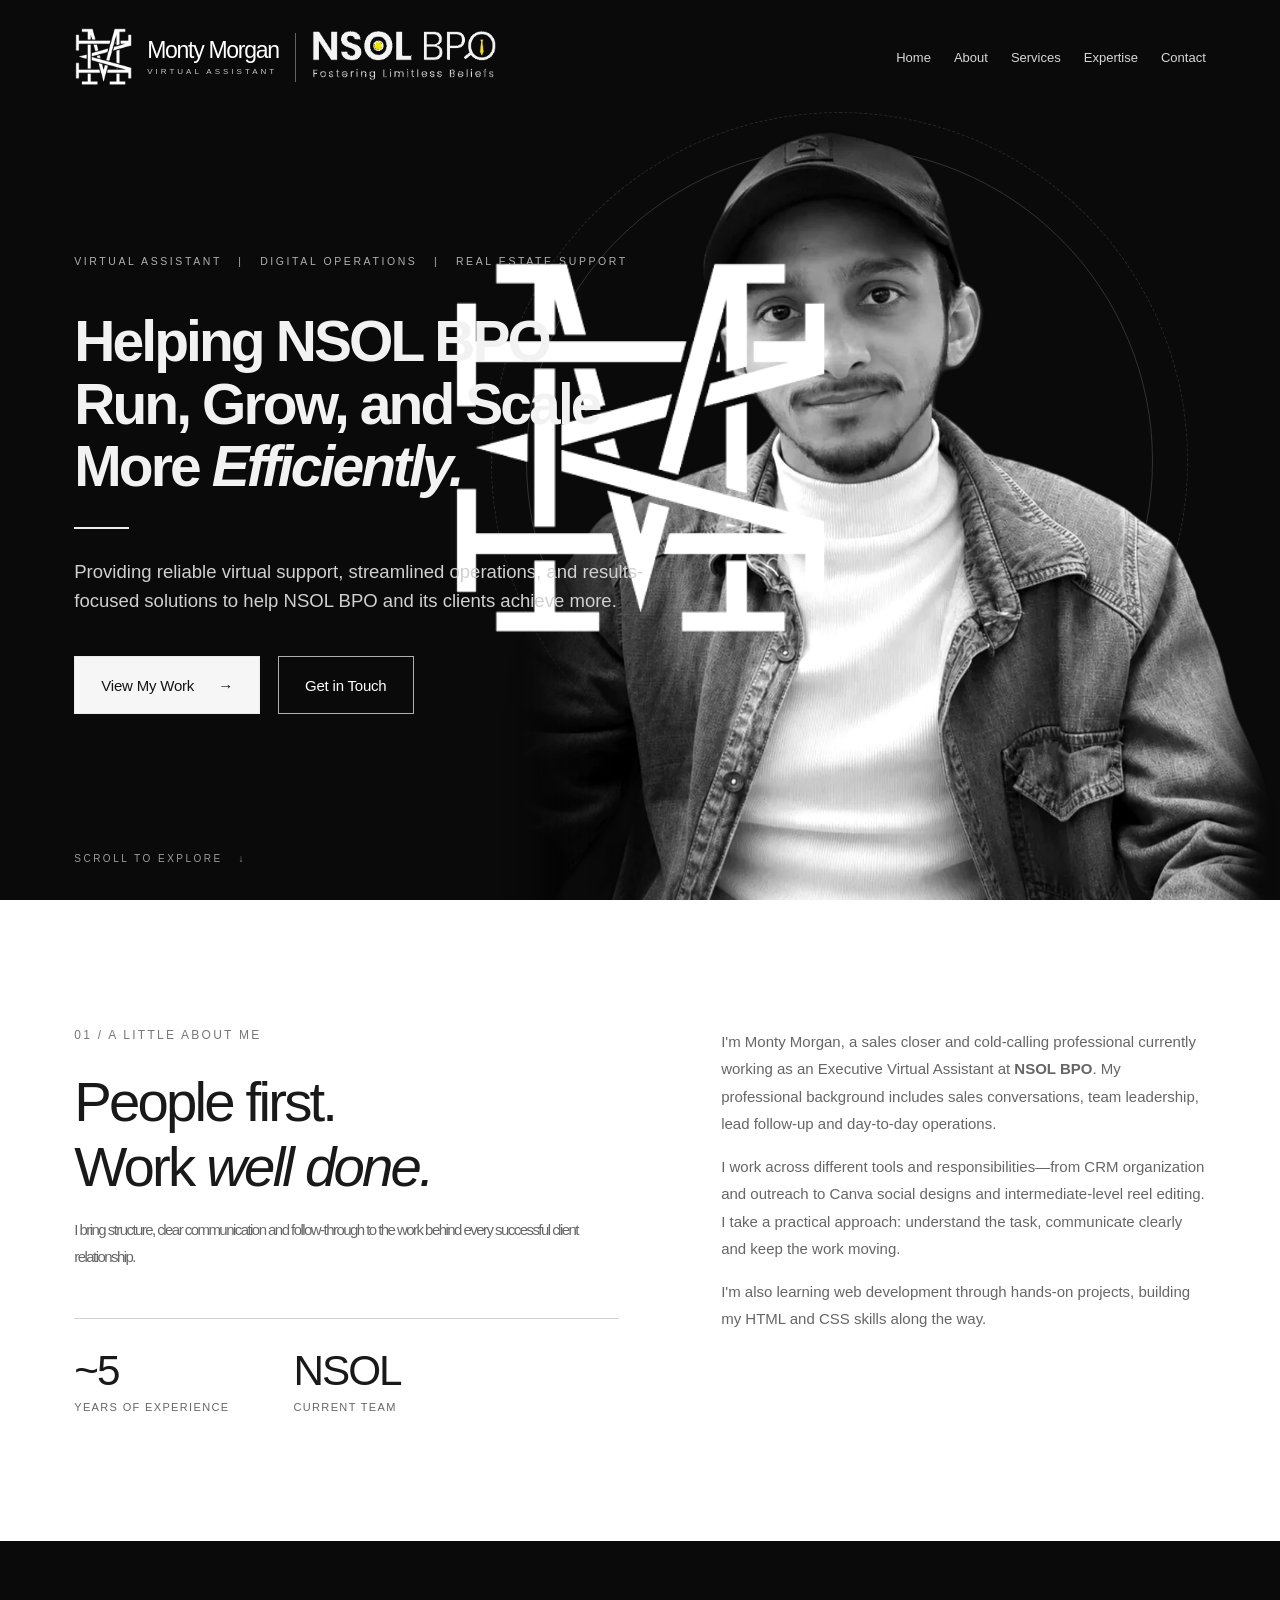
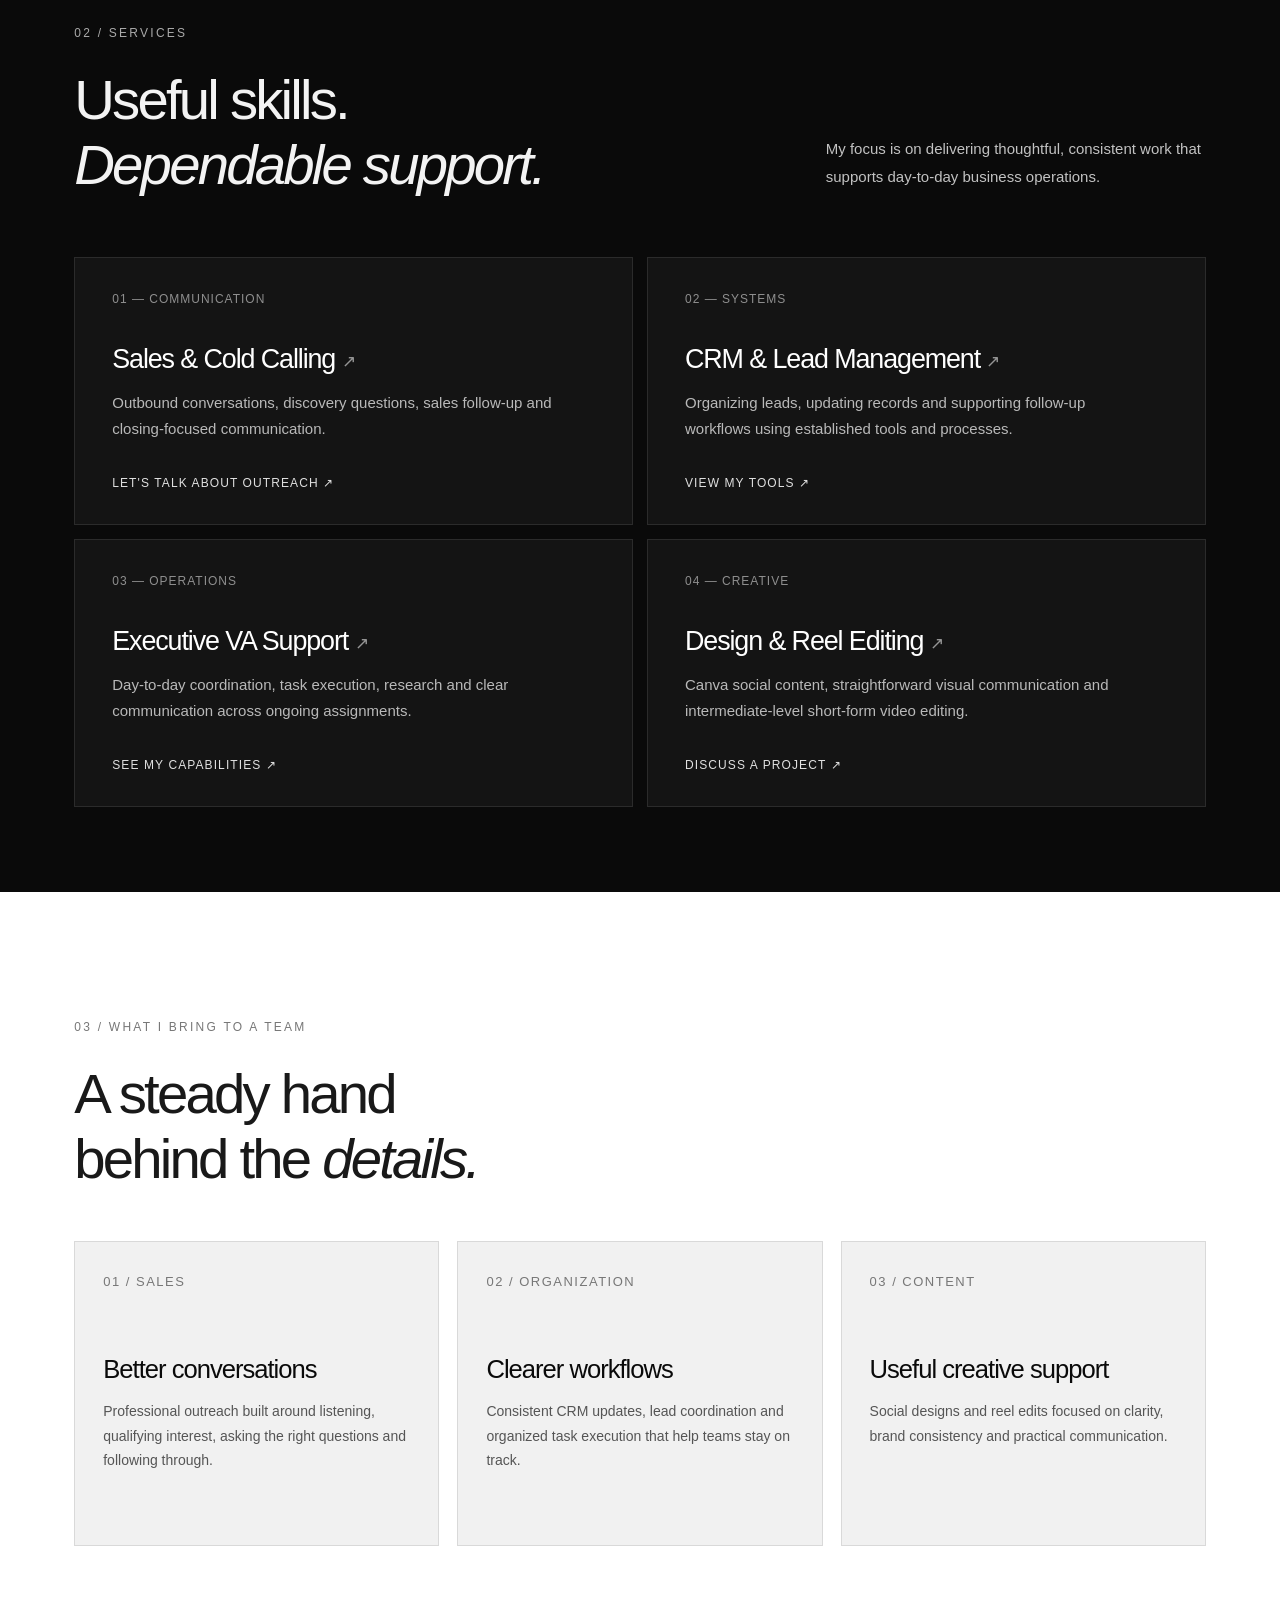
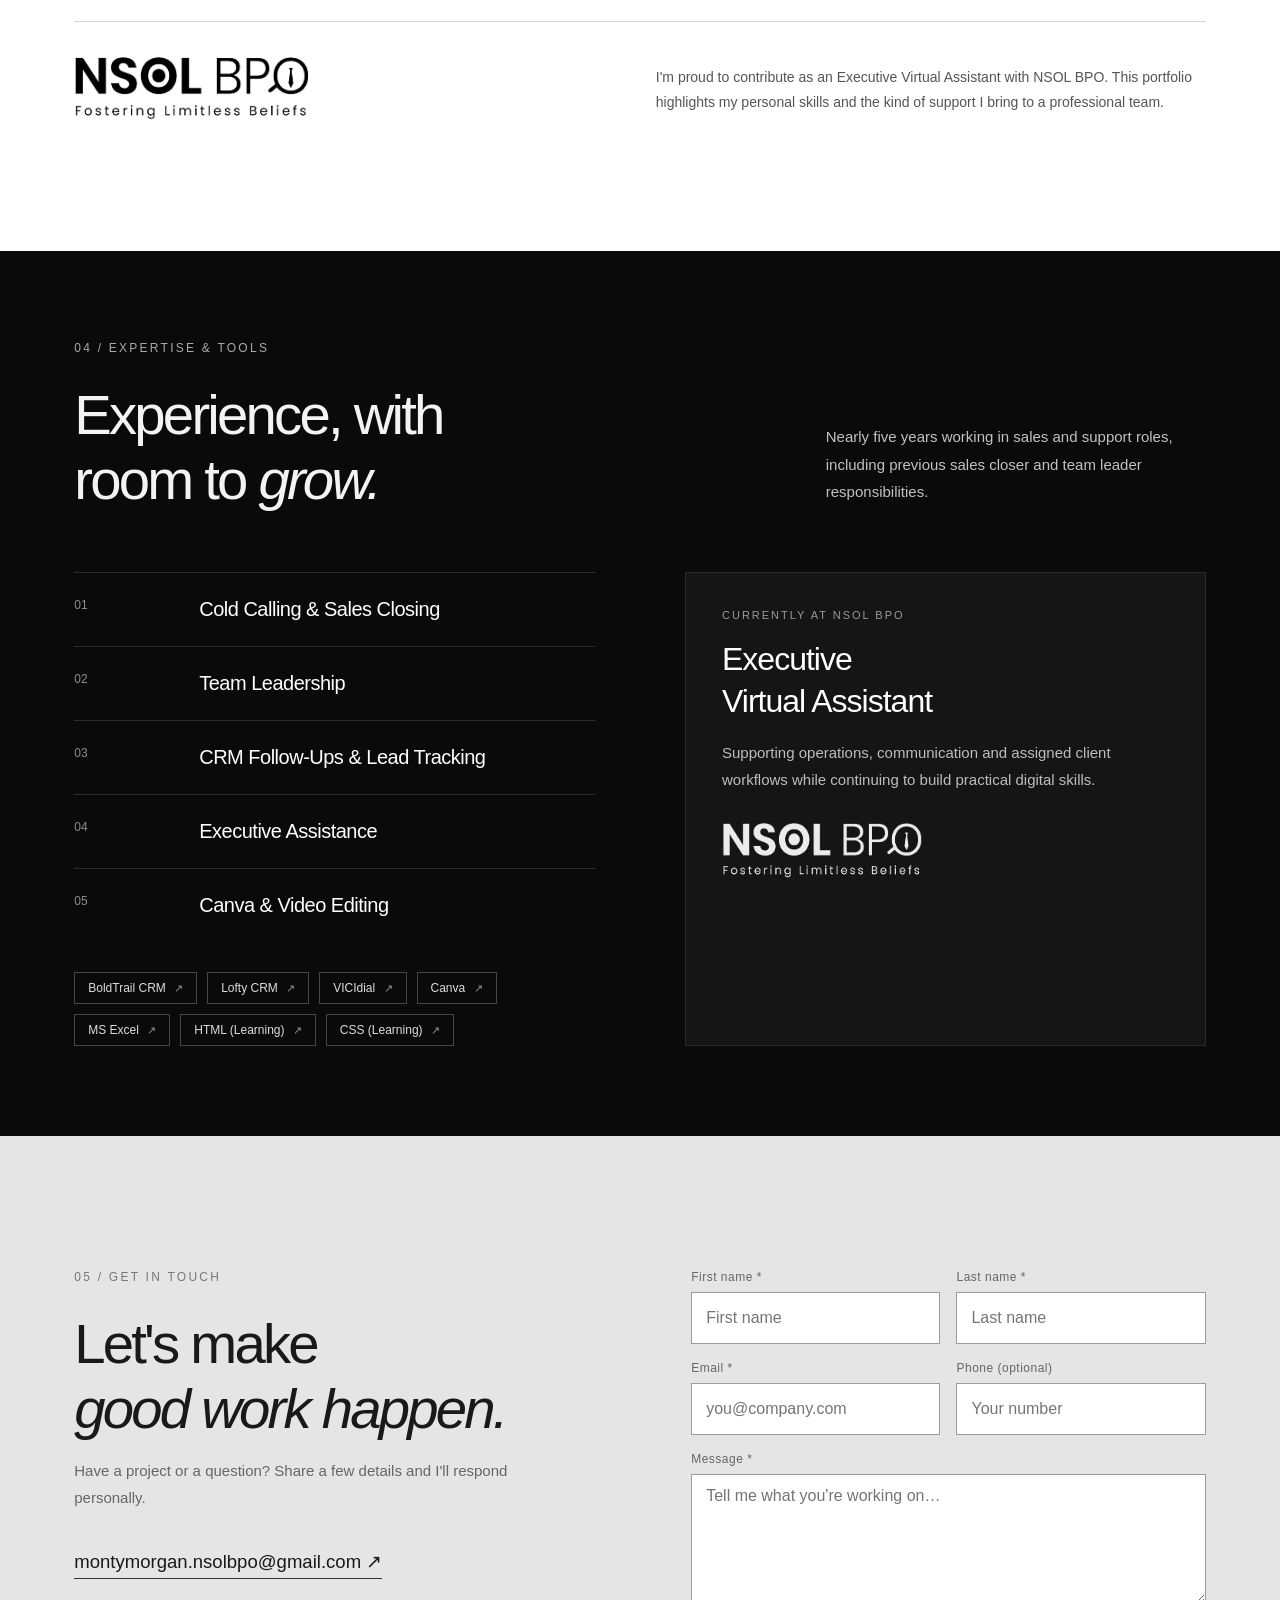
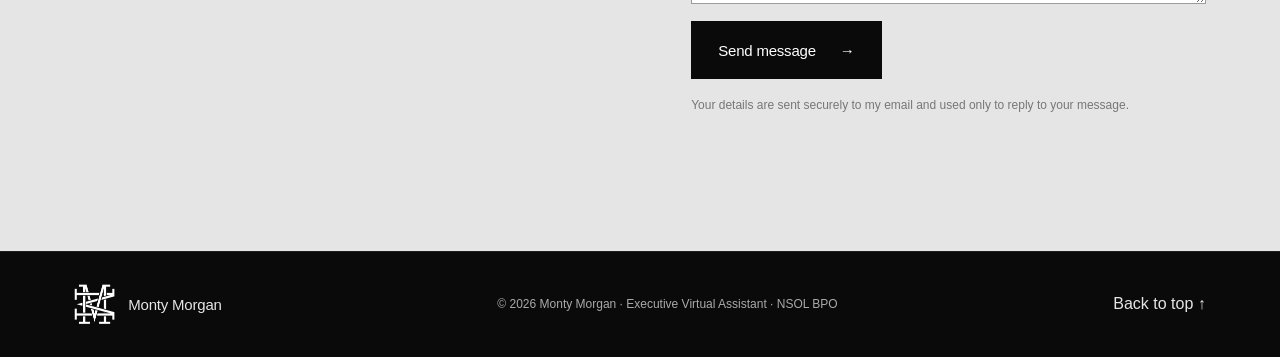
<file: index.html>
<!DOCTYPE html>
<html lang="en">
<head>
<meta charset="utf-8">
<meta name="viewport" content="width=device-width, initial-scale=1">
<meta name="theme-color" content="#0a0a0a">
<meta name="description" content="Monty Morgan — Executive Virtual Assistant at NSOL BPO. Professional sales conversations, CRM workflows, executive support and creative content.">
<title>Monty Morgan | Executive Virtual Assistant — NSOL BPO</title>
<style>
:root{--ink:#191919;--charcoal:#171717;--paper:#f8f8f6;--gray:#eaeae8;--muted:#727272;--line:#d3d3d0;--gutter:clamp(24px,5.8vw,100px)}
*,*::before,*::after{box-sizing:border-box}
html{scroll-behavior:smooth;scroll-padding-top:24px}
body{margin:0;background:var(--paper);color:var(--ink);font-family:"Helvetica Neue","Segoe UI",Arial,sans-serif;font-weight:400;-webkit-font-smoothing:antialiased}
body.nav-open{overflow:hidden}
a{color:inherit;text-decoration:none}
button,input,textarea,select{font:inherit}
button{cursor:pointer}
img{display:block;max-width:100%}
::selection{background:#5c5c5c;color:white}
.skip{position:absolute;left:10px;top:-100px;z-index:900;background:white;color:black;padding:12px 16px}.skip:focus{top:10px}
.container{width:100%;max-width:1700px;margin:0 auto;padding-left:var(--gutter);padding-right:var(--gutter)}
.thematic{position:relative}
.thematic>.container{position:relative;z-index:5}
/* Persistent logo uses its own light/dark mode independent of the ripple canvas. */
.center-watermark{position:fixed;top:50%;left:50%;z-index:3;width:min(30vw,390px);height:min(30vw,390px);pointer-events:none;transform:translate(-50%,-50%);animation:markHeartbeat 3.9s ease-in-out infinite;will-change:transform}
.center-watermark img{width:100%;height:100%;object-fit:contain;transition:filter .48s ease;animation:markBrightness 3.9s ease-in-out infinite}
.center-watermark.on-dark{--mark-peak:.065}.center-watermark.on-dark img{filter:brightness(0) invert(1)}
.center-watermark.on-light{--mark-peak:.07}.center-watermark.on-light img{filter:brightness(0)}
@keyframes markBrightness{0%,100%{opacity:calc(var(--mark-peak)*.55)}14%{opacity:var(--mark-peak)}28%{opacity:calc(var(--mark-peak)*.55)}44%{opacity:calc(var(--mark-peak)*.86)}62%{opacity:calc(var(--mark-peak)*.55)}}
@keyframes markHeartbeat{0%,100%{transform:translate(-50%,-50%) scale(.97)}14%{transform:translate(-50%,-50%) scale(1.035)}28%{transform:translate(-50%,-50%) scale(.985)}44%{transform:translate(-50%,-50%) scale(1.018)}62%{transform:translate(-50%,-50%) scale(.97)}}
/* The navigation has no panel, border, separator, or background blur. */
.site-header{position:absolute;top:0;left:0;right:0;z-index:90;color:#fff;background:transparent;border:none;box-shadow:none}
.header-inner{min-height:114px;display:flex;align-items:center;justify-content:space-between;gap:22px}
.brand-block{display:flex;align-items:center;gap:24px;min-width:0;flex-shrink:0}
.identity{display:flex;align-items:center;gap:15px;min-width:0}
.identity img{width:74px;height:74px;object-fit:contain;flex-shrink:0}
.identity-copy{display:flex;flex-direction:column;gap:4px;white-space:nowrap}
.identity-copy strong{font-size:clamp(19px,1.85vw,30px);font-weight:300;letter-spacing:-1.3px;line-height:1.1}
.identity-copy small{font-size:10px;letter-spacing:4px;font-weight:500;color:#c7c7c7;text-transform:uppercase}
.brand-divider{height:49px;width:1px;background:rgba(255,255,255,.36);flex-shrink:0}
.company-logo{display:block;flex-shrink:0}
.company-logo img{width:230px;height:66px;object-fit:contain;object-position:left center}
.site-nav{display:flex;gap:clamp(19px,2.5vw,46px);align-items:center;white-space:nowrap}
.site-nav a{font-size:15px;font-weight:400;color:#d7d7d7;transition:color .2s}
.site-nav a:hover,.site-nav a:focus-visible{color:white}
.mobile-menu-toggle{display:none;color:white;background:none;border:0;font-size:27px;padding:4px 8px;align-items:center;justify-content:center}
/* Hero is deliberately a solid dark field. The supplied reference portrait is an embedded, faded-edge image. */
.hero{min-height:920px;min-height:100svh;background:#191919;color:#f2f2f2;overflow:hidden;display:flex;align-items:center}
.hero-portrait{position:absolute;z-index:1;right:0;bottom:0;height:calc(100% - 116px);max-height:960px;max-width:none;width:auto;pointer-events:none;user-select:none}
.hero-portrait-mobile{display:none}
.hero-inner{min-height:920px;min-height:100svh;display:flex;align-items:center;padding-top:130px;padding-bottom:75px}
.hero-copy{width:min(56%,780px);position:relative;z-index:7;margin-top:12px}
.eyebrow{font-size:clamp(10px,.82vw,13px);font-weight:400;letter-spacing:2.6px;color:#aeb0b1;line-height:1.8;text-transform:uppercase}
.hero h1{font-size:clamp(48px,4.35vw,76px);font-weight:600;letter-spacing:-2.9px;line-height:1.105;margin:38px 0 27px}
.hero h1 span{display:block;white-space:nowrap}
.hero h1 em{font-weight:600;font-style:italic}
.hero-rule{display:block;width:55px;height:2px;background:#ededed;margin:29px 0}
.hero-description{max-width:630px;font-size:clamp(18px,1.45vw,23px);line-height:1.56;font-weight:300;color:#d0d0d0;margin:0}
.actions{display:flex;flex-wrap:wrap;align-items:center;gap:18px;margin-top:40px}
.btn{min-height:58px;padding:13px 26px;display:inline-flex;align-items:center;justify-content:center;gap:24px;border:1px solid #eaeaea;transition:background .2s,color .2s,transform .2s;font-size:15px;font-weight:500;letter-spacing:-.2px;text-align:center}
.btn:hover{transform:translateY(-2px)}
.btn-primary{background:#f6f6f6;color:#151515}
.btn-primary:hover{background:#d9d9d9}
.btn-ghost{background:transparent;color:white;border-color:#afafaf}
.btn-ghost:hover{background:#303030}
.btn-dark{background:#1c1c1c;color:white;border-color:#1c1c1c}
.btn-dark:hover{background:#3b3b3b}
.hero-scroll{position:absolute;z-index:8;bottom:36px;left:var(--gutter);font-size:10px;color:#9d9d9d;letter-spacing:2.5px;text-transform:uppercase}
/* Shared editorial section system */
.section{padding:clamp(94px,9vw,150px) 0}
.section.light{background:var(--paper);color:var(--ink)}
.section.gray{background:var(--gray);color:var(--ink)}
.section.dark{background:#1b1b1b;color:#f3f3f3}
.section-label{font-size:12px;letter-spacing:2.25px;text-transform:uppercase;font-weight:500;color:#777;display:block;margin-bottom:28px}
.dark .section-label{color:#aaa}
.section h2{font-weight:300;letter-spacing:-2.8px;font-size:clamp(40px,4.4vw,68px);line-height:1.15;margin:0}
.section h2 em{font-style:italic;font-weight:300}
.section p{font-size:clamp(15px,1.1vw,17px);line-height:1.83;color:#666}
.section.dark p{color:#c2c2c2}
.about-grid{display:grid;grid-template-columns:1fr .89fr;gap:clamp(48px,8vw,135px);align-items:start}
.about-statement{font-size:clamp(26px,2.65vw,43px);letter-spacing:-1.55px;line-height:1.4;font-weight:300;margin:16px 0 27px}
.about-details p:first-child{margin-top:0}
.stats-line{display:flex;gap:clamp(26px,5vw,70px);margin-top:48px;border-top:1px solid var(--line);padding-top:28px}
.stat strong{display:block;font-size:clamp(33px,3.3vw,51px);font-weight:300;letter-spacing:-2px}
.stat span{display:block;color:#666;font-size:11px;letter-spacing:1.35px;text-transform:uppercase;margin-top:6px}
.section-heading{display:flex;align-items:end;justify-content:space-between;gap:55px;margin-bottom:60px}
.section-heading p{max-width:380px;margin:0 0 7px}
.services{display:grid;grid-template-columns:repeat(2,1fr);gap:14px}
.service{display:flex;flex-direction:column;align-items:flex-start;min-height:320px;padding:34px 37px;background:#f7f7f5;border:1px solid #c7c7c4;transition:transform .22s,border-color .22s}
.service:hover{transform:translateY(-3px);border-color:#777}
.service-no{font-size:12px;color:#888;letter-spacing:1px}
.service h3{font-size:clamp(25px,2.1vw,34px);font-weight:350;letter-spacing:-1.1px;margin:38px 0 15px}
.service p{margin:0;max-width:470px;font-size:15px;line-height:1.73}
.service-footer{margin-top:auto;padding-top:22px;font-size:12px;text-transform:uppercase;letter-spacing:1.1px;color:#383838}
.work-grid{display:grid;grid-template-columns:1fr 1fr 1fr;gap:18px;margin-top:50px}
.work-card{padding:32px 28px 30px;border:1px solid #555;min-height:305px;display:flex;flex-direction:column}
.work-card .number{font-size:13px;color:#a8a8a8;letter-spacing:1.5px}
.work-card h3{font-size:clamp(23px,2vw,29px);font-weight:400;letter-spacing:-1px;line-height:1.25;margin:65px 0 13px}
.work-card p{font-size:14px;line-height:1.73;margin:0}
.nsol-band{display:flex;justify-content:space-between;align-items:center;gap:50px;margin-top:75px;padding-top:35px;border-top:1px solid #555}
.nsol-band img{height:66px;width:235px;object-fit:contain;object-position:left center;filter:grayscale(1) brightness(0) invert(1)}
.nsol-band p{max-width:550px;margin:0;font-size:14px}
.expertise-grid{display:grid;grid-template-columns:1fr 1fr;gap:90px}
.skill-row{display:grid;grid-template-columns:105px 1fr;gap:20px;padding:25px 0;border-top:1px solid var(--line)}
.skill-row:last-child{border-bottom:1px solid var(--line)}
.skill-row span:first-child{font-size:12px;color:#808080}
.skill-row b{font-size:20px;font-weight:400;letter-spacing:-.5px}
.tag-list{display:flex;flex-wrap:wrap;gap:10px;margin-top:30px}
.tag{border:1px solid #bbb;padding:8px 13px;font-size:12px;color:#404040;background:transparent}
.current-role{padding:36px;background:#ececea;border:1px solid #d8d8d5}
.current-role .role-kicker{font-size:11px;text-transform:uppercase;letter-spacing:2px;color:#777}
.current-role h3{font-size:32px;line-height:1.3;letter-spacing:-1px;font-weight:350;margin:18px 0 16px}
.current-role p{font-size:15px;margin-bottom:30px}
.nsol-light{width:200px;filter:grayscale(1) brightness(0);opacity:.86}
.contact-grid{display:grid;grid-template-columns:1fr 1fr;gap:clamp(55px,8vw,125px)}
.contact .contact-intro{max-width:450px}
.contact-email{display:inline-block;font-size:clamp(15px,1.45vw,21px);padding-bottom:5px;margin-top:24px;border-bottom:1px solid #333;overflow-wrap:anywhere}
.contact-form{display:grid;grid-template-columns:1fr 1fr;gap:17px 16px}
.contact-form .field{display:flex;flex-direction:column;gap:8px}
.contact-form label{font-size:12px;color:#666;letter-spacing:.5px}
.contact-form input,.contact-form textarea{min-height:52px;width:100%;border:1px solid #aaa;border-radius:0;background:rgba(255,255,255,.55);outline:0;color:#171717;padding:12px 14px}
.contact-form input:focus,.contact-form textarea:focus{outline:2px solid #393939;outline-offset:2px}
.contact-form textarea{min-height:130px;resize:vertical}
.contact-form .full{grid-column:1/-1}
.contact-form button{width:max-content}
.form-note{font-size:12px!important;line-height:1.65!important;color:#777!important;margin:0}
.honeypot{position:absolute;left:-9999px;width:1px;height:1px;overflow:hidden}
.footer{background:#151515;color:#e6e6e6;padding:32px 0}
.footer-inner{display:flex;gap:30px;align-items:center;justify-content:space-between}
.footer-person{display:flex;align-items:center;gap:13px}
.footer-person img{width:41px;height:41px;object-fit:contain}
.footer-person span{font-size:15px;font-weight:300;letter-spacing:-.2px}
.footer small{color:#aaa;font-size:12px}
.footer a:hover{text-decoration:underline}
@media(max-width:1430px){.header-inner{gap:20px}.brand-block{gap:16px}.identity img{width:58px;height:58px}.identity-copy strong{font-size:23px}.identity-copy small{font-size:8px;letter-spacing:3px}.company-logo img{width:184px;height:56px}.site-nav{gap:23px}.site-nav a{font-size:13px}.hero h1{font-size:clamp(48px,4.45vw,67px)}.hero-copy{width:58%}.hero-portrait{height:calc(100% - 116px)}}
@media(max-width:1080px){.header-inner{min-height:97px}.brand-block{gap:12px}.identity img{width:47px;height:47px}.identity-copy strong{font-size:18px}.identity-copy small{font-size:7px;letter-spacing:2px}.brand-divider{height:39px}.company-logo img{width:140px;height:44px}.site-nav{gap:15px}.site-nav a{font-size:12px}.hero-copy{width:61%}.hero h1{white-space:normal;letter-spacing:-2px;font-size:clamp(40px,4.9vw,55px)}.hero h1 span{white-space:normal}.hero-description{max-width:460px}.hero-portrait{height:calc(100% - 110px);right:-10%}.work-grid{gap:12px}.work-card{padding:26px 21px}}
@media(max-width:800px){:root{--gutter:24px}.header-inner{min-height:84px}.site-nav{display:none;position:absolute;left:0;right:0;top:85px;padding:24px var(--gutter) 30px;background:#171717;flex-direction:column;align-items:flex-start;gap:18px;z-index:99}.site-nav.open{display:flex}.site-nav a{font-size:18px}.mobile-menu-toggle{display:flex}.brand-divider{height:33px}.identity img{width:43px;height:43px}.identity-copy strong{font-size:17px}.identity-copy small{letter-spacing:1.8px}.company-logo img{width:117px;height:40px}.hero{min-height:890px}.hero-inner{min-height:890px;align-items:flex-start;padding-top:165px;padding-bottom:400px}.hero-copy{width:100%;margin:0}.hero h1{font-size:clamp(42px,7.4vw,61px);line-height:1.11;margin:24px 0 19px}.hero h1 span{white-space:normal}.hero-description{max-width:540px;font-size:16px}.hero-portrait{display:none}.hero-portrait-mobile{position:absolute;display:block;z-index:1;bottom:-36px;right:-4%;height:420px;width:auto;max-width:none;pointer-events:none;filter:grayscale(1)}.hero-scroll{display:none}.about-grid,.expertise-grid,.contact-grid{grid-template-columns:1fr;gap:45px}.section-heading{display:block}.section-heading p{margin-top:22px}.services{grid-template-columns:1fr}.service{min-height:270px}.work-grid{grid-template-columns:1fr}.work-card{min-height:230px}.work-card h3{margin-top:40px}.nsol-band{align-items:flex-start}.center-watermark{width:min(58vw,380px);height:min(58vw,380px)}}
@media(max-width:540px){:root{--gutter:20px}.header-inner{min-height:74px}.brand-block{gap:8px}.identity{gap:8px}.identity img{width:33px;height:33px}.identity-copy strong{font-size:15px;letter-spacing:-.5px}.identity-copy small{font-size:7px;letter-spacing:1px}.brand-divider{height:29px}.company-logo img{width:87px;height:32px}.mobile-menu-toggle{font-size:25px}.site-nav{top:74px}.hero{min-height:845px}.hero-inner{min-height:845px;padding-top:132px;padding-bottom:355px}.eyebrow{font-size:9px;letter-spacing:1.6px}.hero h1{font-size:clamp(39px,9vw,49px);letter-spacing:-2px;margin-top:22px}.hero-rule{margin:24px 0}.hero-description{font-size:16px;line-height:1.62}.actions{gap:12px;margin-top:28px}.btn{padding:12px 17px;min-height:49px;font-size:13px;gap:12px}.hero-portrait-mobile{height:360px;right:-95px;bottom:-23px}.section{padding:80px 0}.section h2{font-size:clamp(35px,9vw,48px);letter-spacing:-1.8px}.about-statement{font-size:27px}.stats-line{gap:25px}.service{padding:25px}.nsol-band{display:block}.nsol-band p{margin-top:20px}.contact-form{grid-template-columns:1fr}.contact-form .full{grid-column:auto}.footer-inner{flex-wrap:wrap;gap:14px}}
@media(prefers-reduced-motion:reduce){html{scroll-behavior:auto}.center-watermark,.center-watermark img{animation:none!important}.center-watermark img{opacity:.055}.service,.btn{transition:none!important}}

/* Targeted enhancements: service pages, right-side tool panels and monochrome cursor flare. */
[hidden]{display:none!important}
.service{position:relative}
.service-page-link{color:inherit;text-decoration:none}
.service-page-link::after{content:"";position:absolute;inset:0;z-index:0}
.service-page-link:focus-visible{outline:2px solid currentColor;outline-offset:4px}
.service-title-arrow{font-size:.65em;opacity:.55;vertical-align:middle;display:inline-block;transition:transform .2s ease}
.service:hover .service-title-arrow{transform:translate(3px,-3px)}
.service-footer{position:relative;z-index:1}
.tool-trigger{cursor:pointer;transition:background-color .2s,color .2s,border-color .2s}
.tool-trigger:hover,.tool-trigger:focus-visible{background:#191919;border-color:#191919;color:white;outline-offset:3px}
.tool-trigger span{font-size:11px;opacity:.65;margin-left:5px}
.tool-drawer{position:fixed;top:0;right:0;left:auto;bottom:0;margin:0 0 0 auto;width:min(470px,100%);max-width:100%;max-height:100dvh;height:100dvh;padding:clamp(25px,3.5vw,50px);border:0;border-left:1px solid #d3d3d0;background:#f8f8f6;color:#171717;box-shadow:-16px 0 50px rgba(0,0,0,.12);overflow-y:auto}
.tool-drawer[open]{animation:drawerEnter .28s ease-out both}
.tool-drawer::backdrop{background:rgba(0,0,0,.62)}
@keyframes drawerEnter{from{opacity:.7;transform:translateX(32px)}to{opacity:1;transform:translateX(0)}}
.drawer-top{display:flex;align-items:center;justify-content:space-between;gap:15px}
.drawer-overline,.drawer-index{font-size:11px;letter-spacing:2px;color:#717171}
.drawer-close{border:1px solid #bbb;background:transparent;color:#171717;width:44px;height:44px;font-size:29px;line-height:1}
.drawer-close:hover{background:#171717;color:#fff}
.drawer-index{display:block;margin-top:86px}
.tool-drawer h2{font-size:clamp(37px,4vw,52px);font-weight:400;line-height:1.16;letter-spacing:-1.6px;margin:18px 0 28px}
.drawer-description{font-size:17px;line-height:1.8;color:#555;margin:0}
.drawer-divider{height:1px;background:#c9c9c5;margin:42px 0 34px}
.tool-drawer h3{font-size:17px;font-weight:550;margin:0 0 24px}
.tool-drawer ul{list-style:none;margin:0;padding:0}
.tool-drawer li{position:relative;padding:13px 0 13px 28px;border-bottom:1px solid #ddd;font-size:15px;line-height:1.6;color:#444}
.tool-drawer li::before{content:'↗';position:absolute;left:0;top:13px;color:#555}
.drawer-footnote{font-size:13px;line-height:1.75;color:#777;margin:38px 0 28px}
.drawer-done{border:0;background:transparent;padding:12px 0;color:#171717;text-decoration:underline;text-underline-offset:5px;font-size:14px}
.service-detail-hero{background:#191919;color:#f2f2f2;min-height:82svh;display:flex;align-items:center;padding:155px 0 100px}
.detail-hero-inner{position:relative}
.detail-back{display:inline-block;color:#ccc;font-size:13px;letter-spacing:.3px;margin-bottom:70px;text-decoration:none}
.detail-back:hover{text-decoration:underline;text-underline-offset:5px}
.detail-eyebrow{font-size:12px;color:#aaa;letter-spacing:2.1px;text-transform:uppercase}
.service-detail-hero h1{font-size:clamp(52px,6.1vw,96px);font-weight:500;letter-spacing:-3px;line-height:1.1;max-width:920px;margin:30px 0 24px}
.detail-summary{color:#c9c9c9;font-size:clamp(18px,1.8vw,24px);line-height:1.6;max-width:780px;margin:0 0 42px}
.service-detail-body{background:var(--paper);color:var(--ink);padding:clamp(95px,9vw,155px) 0}
.detail-content-grid{display:grid;grid-template-columns:1.1fr .9fr;gap:clamp(55px,8vw,135px)}
.detail-content-grid h2,.service-detail-cta h2{font-weight:300;font-size:clamp(38px,4.1vw,65px);line-height:1.14;letter-spacing:-2.3px;margin:0 0 30px}
.detail-content-grid h2 em,.service-detail-cta h2 em{font-weight:300}
.detail-content-grid p{font-size:17px;color:#666;line-height:1.9;max-width:630px}
.detail-list{list-style:none;padding:0;margin:0}
.detail-list li{border-top:1px solid #d2d2d0;padding:23px 0;font-size:18px;line-height:1.5}
.detail-list li::before{content:'↗';font-size:15px;margin-right:18px;color:#777}
.service-detail-cta{background:#1b1b1b;color:#f3f3f3;padding:90px 0}
.detail-cta-inner{display:flex;align-items:center;justify-content:space-between;gap:45px}
.service-detail-cta .section-label{color:#aaa}
.service-detail-cta h2{margin:0}
#cursorFlareCanvas{position:fixed;inset:0;display:block;width:100vw;height:100vh;z-index:120;pointer-events:none;background:transparent}
@media(max-width:800px){.detail-content-grid{grid-template-columns:1fr;gap:45px}.detail-cta-inner{align-items:flex-start;flex-direction:column}}
@media(max-width:540px){.service-detail-hero{min-height:76svh;padding:125px 0 75px}.detail-back{margin-bottom:53px}.service-detail-hero h1{font-size:clamp(44px,10vw,62px);letter-spacing:-2px}.detail-content-grid h2{letter-spacing:-1.5px}.tool-drawer{padding:26px}.drawer-index{margin-top:55px}}
@media(prefers-reduced-motion:reduce){#cursorFlareCanvas{display:none!important}.tool-drawer[open]{animation:none}}

/* ===== v3: contrast ratio (~50% black / 35% white / 15% gray), hero animation, mobile ===== */
:root{--paper:#fff;--gray:#e5e5e5}
body{background:#fff}
.hero,.section.dark,.service-detail-hero,.service-detail-cta,.footer{background:#0a0a0a}
.section.light{background:#fff}
.section.gray{background:#e5e5e5}
.footer{border-top:1px solid #1f1f1f}
/* services (dark) */
#services .service{background:#141414;border-color:#2b2b2b;color:#f2f2f2}
#services .service:hover{border-color:#9a9a9a}
#services .service-no{color:#8f8f8f}
#services .service h3{color:#fff}
#services .service p{color:#b9b9b9}
#services .service-footer{color:#e0e0e0}
/* capabilities (light) */
#work .work-card{background:#f1f1f1;border:1px solid #d9d9d9;color:#0a0a0a}
#work .work-card .number{color:#777}
#work .work-card p{color:#555}
#work .nsol-band{border-top-color:#d2d2d2}
#work .nsol-band img{filter:grayscale(1) brightness(0)}
#work .nsol-band p{color:#555}
/* expertise (dark) */
#expertise .skill-row{border-top-color:#2c2c2c}
#expertise .skill-row:last-child{border-bottom-color:#2c2c2c}
#expertise .skill-row span:first-child{color:#8d8d8d}
#expertise .skill-row b{color:#fff}
#expertise .tag{border-color:#464646;color:#dcdcdc}
#expertise .tool-trigger:hover,#expertise .tool-trigger:focus-visible{background:#fff;border-color:#fff;color:#0a0a0a}
#expertise .current-role{background:#151515;border-color:#2b2b2b}
#expertise .current-role .role-kicker{color:#9a9a9a}
#expertise .current-role h3{color:#fff}
#expertise .current-role p{color:#bdbdbd}
#expertise .nsol-light{filter:grayscale(1) brightness(0) invert(1);opacity:.92}
.contact-form input,.contact-form textarea{background:#fff;border-color:#9c9c9c}
.btn-dark{background:#0a0a0a;border-color:#0a0a0a}.btn-dark:hover{background:#333}

/* form status */
.form-status{display:none;padding:14px 16px;font-size:14px;line-height:1.6;border:1px solid #0a0a0a}
.form-status.ok{display:block;background:#0a0a0a;color:#fff}
.form-status.err{display:block;background:#fff;color:#0a0a0a;border-style:dashed}
.form-status a{text-decoration:underline;text-underline-offset:3px}
.contact-form button[disabled]{opacity:.6;cursor:wait}

/* hero stage: cut-out portrait. The face is the exact horizontal centre of the image. */
.hero-stage{display:contents}
.hero-caption{display:none}
.hero-portrait{right:0;bottom:0;height:calc(100% - 116px);max-height:960px;width:auto;transform-origin:50% 100%;
  animation:portraitIn 1.5s cubic-bezier(.2,.7,.2,1) .3s both,portraitBreathe 9s ease-in-out 2s infinite alternate}
@keyframes portraitIn{from{opacity:0;translate:0 56px;scale:.95}to{opacity:1;translate:0 0;scale:1}}
@keyframes portraitBreathe{from{transform:scale(1)}to{transform:scale(1.022)}}
.hero-ring{--ph:min(calc(100svh - 116px),960px);--rd:calc(var(--ph) * .8);position:absolute;z-index:0;pointer-events:none;
  width:var(--rd);height:var(--rd);border-radius:50%;border:1px solid rgba(255,255,255,.16);
  right:calc(var(--ph) * 1180 / 1050 / 2 - var(--rd) / 2);top:calc(116px + var(--ph) * .44 - var(--rd) / 2);
  animation:ringIn 1.8s cubic-bezier(.2,.7,.2,1) .1s both}
.hero-ring::after{content:"";position:absolute;inset:-36px;border-radius:50%;border:1px dashed rgba(255,255,255,.13);animation:ringSpin 90s linear infinite}
@keyframes ringIn{from{opacity:0;scale:.82}to{opacity:1;scale:1}}
@keyframes ringSpin{to{transform:rotate(360deg)}}
@keyframes heroUp{from{opacity:0;translate:0 26px}to{opacity:1;translate:0 0}}
.hero-copy>:not(h1),.hero h1 span{animation:heroUp .95s cubic-bezier(.2,.7,.2,1) both}
.hero-copy>.eyebrow{animation-delay:.1s}
.hero h1 span:nth-child(1){animation-delay:.22s}.hero h1 span:nth-child(2){animation-delay:.34s}.hero h1 span:nth-child(3){animation-delay:.46s}
.hero-copy>.hero-rule{animation-delay:.6s}.hero-copy>.hero-description{animation-delay:.7s}.hero-copy>.actions{animation-delay:.85s}

/* ---------- Phones & small tablets ---------- */
@media(max-width:800px){
  .site-nav{background:#0a0a0a}
  .hero{display:flex;flex-direction:column;align-items:stretch;min-height:0;padding-top:90px;padding-bottom:0}
  .hero-stage{order:1}.hero-caption{order:2}.hero-inner{order:3}
  .hero-inner{display:block;min-height:0;padding-top:40px;padding-bottom:44px}
  .hero-copy{width:100%;margin:0}
  .hero h1{margin:22px 0 18px;letter-spacing:-1.8px}
  .hero-rule{margin:22px 0}
  .actions{flex-direction:column;align-items:stretch;gap:12px;margin-top:30px}
  .actions .btn{width:100%;justify-content:space-between;padding:14px 22px}
  .hero-stage{display:block;position:relative;width:min(100%,540px);margin:0 auto}
  .hero-portrait{display:block;position:relative;right:auto;bottom:auto;left:auto;height:auto;max-height:none;width:100%;margin:0}
  .hero-ring{--rd:84%;width:var(--rd);height:auto;aspect-ratio:1;left:50%;right:auto;top:6%;translate:-50% 0;animation-name:ringInM}
  .hero-ring::after{inset:-22px}
  .hero-caption{display:block;position:relative;z-index:6;text-align:center;font-size:10px;letter-spacing:2.4px;text-transform:uppercase;color:#a9a9a9;padding:18px var(--gutter) 20px;border-top:1px solid #2a2a2a;background:#0a0a0a}
  .section{padding:76px 0}
  .service{min-height:0;padding:28px 24px}
  .service h3{margin:26px 0 12px}
  .work-card{min-height:0}.work-card h3{margin-top:34px}
  .stats-line{flex-wrap:wrap}
  .current-role{padding:28px 24px}
  .footer-inner{flex-direction:column;text-align:center;gap:14px}
  .contact-form button{width:100%}
}
@keyframes ringInM{from{opacity:0;scale:.82}to{opacity:1;scale:1}}
@media(max-width:540px){
  .hero{padding-top:80px}
  .hero-inner{padding-top:34px;padding-bottom:40px}
  .hero h1{font-size:clamp(37px,10.2vw,46px)}
  .hero-description{font-size:16px}
  .hero-caption{font-size:9px;letter-spacing:1.8px}
  .section{padding:68px 0}
  .section h2{letter-spacing:-1.6px}
  .contact-form{gap:15px}
}
.nw{white-space:nowrap}
@media(min-width:801px){
  #about,#work{padding-top:clamp(104px,10vw,168px);padding-bottom:clamp(104px,10vw,168px)}
  #services{padding-top:clamp(78px,6.6vw,104px);padding-bottom:clamp(78px,6.6vw,104px)}
  #services .service{min-height:268px}
  #expertise{padding-top:clamp(80px,7vw,112px);padding-bottom:clamp(80px,7vw,112px)}
  #contact{padding-top:clamp(112px,10.5vw,176px);padding-bottom:clamp(112px,10.5vw,176px)}
}
@media(max-width:540px){
  .hero h1{font-size:clamp(28px,8.2vw,46px);letter-spacing:-1.5px}
  .hero h1 span{white-space:nowrap}
  .eyebrow{line-height:1.9}
}
@media(prefers-reduced-motion:reduce){
  .hero-portrait,.hero-ring,.hero-ring::after,.hero-copy>:not(h1),.hero h1 span{animation:none!important}
}
</style>
</head>
<body>
<a class="skip" href="#main">Skip to main content</a>
<div class="center-watermark on-dark" id="watermark" aria-hidden="true"><img src="[data-uri]" alt=""></div>
<header class="site-header" id="top">
  <div class="container header-inner">
    <div class="brand-block">
      <a class="identity" href="#home" aria-label="Monty Morgan — back to top">
        <img src="[data-uri]" width="74" height="74" alt="Monty Morgan personal monogram">
        <span class="identity-copy"><strong>Monty Morgan</strong><small>Virtual Assistant</small></span>
      </a>
      <span class="brand-divider" aria-hidden="true"></span>
      <a class="company-logo" href="https://nsolbpo.com/" target="_blank" rel="noopener noreferrer" aria-label="Visit NSOL BPO website">
        <img src="[data-uri]" width="230" height="66" alt="NSOL BPO — Partnering Limitless Beliefs">
      </a>
    </div>
    <button class="mobile-menu-toggle" id="menuToggle" type="button" aria-controls="siteNav" aria-expanded="false" aria-label="Open navigation">☰</button>
    <nav class="site-nav" id="siteNav" aria-label="Main navigation">
      <a href="#home">Home</a><a href="#about">About</a><a href="#services">Services</a><a href="#expertise">Expertise</a><a href="#contact">Contact</a>
    </nav>
  </div>
</header>
<main id="main">
  <section class="hero thematic" id="home" data-theme="dark" aria-labelledby="heroTitle">
    <div class="hero-stage" aria-hidden="true"><span class="hero-ring"></span><img class="hero-portrait" src="[data-uri]" alt="" width="1180" height="1050" decoding="async"></div>
    <div class="container hero-inner">
      <div class="hero-copy">
        <div class="eyebrow"><span class="nw">Virtual Assistant</span>&nbsp;&nbsp; | &nbsp;&nbsp;<span class="nw">Digital Operations</span>&nbsp;&nbsp; | &nbsp;&nbsp;<span class="nw">Real Estate Support</span></div>
        <h1 id="heroTitle"><span>Helping NSOL BPO</span><span>Run, Grow, and Scale</span><span>More <em>Efficiently.</em></span></h1>
        <div class="hero-rule" aria-hidden="true"></div>
        <p class="hero-description">Providing reliable virtual support, streamlined operations, and results-focused solutions to help NSOL BPO and its clients achieve more.</p>
        <div class="actions"><a class="btn btn-primary" href="#work">View My Work <span aria-hidden="true">→</span></a><a class="btn btn-ghost" href="#contact">Get in Touch</a></div>
      </div>
    </div>
    <div class="hero-caption">Executive Virtual Assistant &nbsp;·&nbsp; NSOL BPO</div>
    <div class="hero-scroll">Scroll to explore &nbsp; ↓</div>
  </section>

  <section class="section light thematic" id="about" data-theme="light" aria-labelledby="aboutTitle">
    <div class="container">
      <div class="about-grid">
        <div>
          <span class="section-label">01 / A little about me</span>
          <h2 id="aboutTitle">People first.<br>Work <em>well done.</em></h2>
          <p class="about-statement">I bring structure, clear communication and follow-through to the work behind every successful client relationship.</p>
          <div class="stats-line">
            <div class="stat"><strong>~5</strong><span>Years of experience</span></div>
            <div class="stat"><strong>NSOL</strong><span>Current team</span></div>
          </div>
        </div>
        <div class="about-details">
          <p>I'm Monty Morgan, a sales closer and cold-calling professional currently working as an Executive Virtual Assistant at <strong>NSOL BPO</strong>. My professional background includes sales conversations, team leadership, lead follow-up and day-to-day operations.</p>
          <p>I work across different tools and responsibilities—from CRM organization and outreach to Canva social designs and intermediate-level reel editing. I take a practical approach: understand the task, communicate clearly and keep the work moving.</p>
          <p>I'm also learning web development through hands-on projects, building my HTML and CSS skills along the way.</p>
        </div>
      </div>
    </div>
  </section>

  <section class="section dark thematic" id="services" data-theme="dark" aria-labelledby="servicesTitle">
    <div class="container">
      <div class="section-heading">
        <div><span class="section-label">02 / Services</span><h2 id="servicesTitle">Useful skills.<br><em>Dependable support.</em></h2></div>
        <p>My focus is on delivering thoughtful, consistent work that supports day-to-day business operations.</p>
      </div>
      <div class="services">
        <article class="service"><span class="service-no">01 — COMMUNICATION</span><h3><a class="service-page-link" href="#service/sales-cold-calling" aria-label="Read about Sales & Cold Calling">Sales &amp; Cold Calling <span aria-hidden="true" class="service-title-arrow">↗</span></a></h3><p>Outbound conversations, discovery questions, sales follow-up and closing-focused communication.</p><a class="service-footer" href="#contact">Let's talk about outreach ↗</a></article>
        <article class="service"><span class="service-no">02 — SYSTEMS</span><h3><a class="service-page-link" href="#service/crm-lead-management" aria-label="Read about CRM & Lead Management">CRM &amp; Lead Management <span aria-hidden="true" class="service-title-arrow">↗</span></a></h3><p>Organizing leads, updating records and supporting follow-up workflows using established tools and processes.</p><a class="service-footer" href="#expertise">View my tools ↗</a></article>
        <article class="service"><span class="service-no">03 — OPERATIONS</span><h3><a class="service-page-link" href="#service/executive-va-support" aria-label="Read about Executive VA Support">Executive VA Support <span aria-hidden="true" class="service-title-arrow">↗</span></a></h3><p>Day-to-day coordination, task execution, research and clear communication across ongoing assignments.</p><a class="service-footer" href="#work">See my capabilities ↗</a></article>
        <article class="service"><span class="service-no">04 — CREATIVE</span><h3><a class="service-page-link" href="#service/design-reel-editing" aria-label="Read about Design & Reel Editing">Design &amp; Reel Editing <span aria-hidden="true" class="service-title-arrow">↗</span></a></h3><p>Canva social content, straightforward visual communication and intermediate-level short-form video editing.</p><a class="service-footer" href="#contact">Discuss a project ↗</a></article>
      </div>
    </div>
  </section>

  <section class="section light thematic" id="work" data-theme="light" aria-labelledby="workTitle">
    <div class="container">
      <span class="section-label">03 / What I bring to a team</span>
      <h2 id="workTitle">A steady hand<br>behind the <em>details.</em></h2>
      <div class="work-grid">
        <article class="work-card"><span class="number">01 / SALES</span><h3>Better conversations</h3><p>Professional outreach built around listening, qualifying interest, asking the right questions and following through.</p></article>
        <article class="work-card"><span class="number">02 / ORGANIZATION</span><h3>Clearer workflows</h3><p>Consistent CRM updates, lead coordination and organized task execution that help teams stay on track.</p></article>
        <article class="work-card"><span class="number">03 / CONTENT</span><h3>Useful creative support</h3><p>Social designs and reel edits focused on clarity, brand consistency and practical communication.</p></article>
      </div>
      <div class="nsol-band">
        <img src="[data-uri]" alt="NSOL BPO logo" width="235" height="66" loading="lazy">
        <p>I'm proud to contribute as an Executive Virtual Assistant with NSOL BPO. This portfolio highlights my personal skills and the kind of support I bring to a professional team.</p>
      </div>
    </div>
  </section>

  <section class="section dark thematic" id="expertise" data-theme="dark" aria-labelledby="expertiseTitle">
    <div class="container">
      <div class="section-heading"><div><span class="section-label">04 / Expertise &amp; tools</span><h2 id="expertiseTitle">Experience, with<br>room to <em>grow.</em></h2></div><p>Nearly five years working in sales and support roles, including previous sales closer and team leader responsibilities.</p></div>
      <div class="expertise-grid">
        <div>
          <div class="skill-row"><span>01</span><b>Cold Calling &amp; Sales Closing</b></div>
          <div class="skill-row"><span>02</span><b>Team Leadership</b></div>
          <div class="skill-row"><span>03</span><b>CRM Follow-Ups &amp; Lead Tracking</b></div>
          <div class="skill-row"><span>04</span><b>Executive Assistance</b></div>
          <div class="skill-row"><span>05</span><b>Canva &amp; Video Editing</b></div>
          <div class="tag-list" aria-label="Tools"><button type="button" class="tag tool-trigger" data-tool="boldtrail" aria-haspopup="dialog" aria-label="Learn about BoldTrail CRM">BoldTrail CRM <span aria-hidden="true">↗</span></button><button type="button" class="tag tool-trigger" data-tool="lofty" aria-haspopup="dialog" aria-label="Learn about Lofty CRM">Lofty CRM <span aria-hidden="true">↗</span></button><button type="button" class="tag tool-trigger" data-tool="vicidial" aria-haspopup="dialog" aria-label="Learn about VICIdial">VICIdial <span aria-hidden="true">↗</span></button><button type="button" class="tag tool-trigger" data-tool="canva" aria-haspopup="dialog" aria-label="Learn about Canva">Canva <span aria-hidden="true">↗</span></button><button type="button" class="tag tool-trigger" data-tool="excel" aria-haspopup="dialog" aria-label="Learn about MS Excel">MS Excel <span aria-hidden="true">↗</span></button><button type="button" class="tag tool-trigger" data-tool="html" aria-haspopup="dialog" aria-label="Learn about HTML (Learning)">HTML (Learning) <span aria-hidden="true">↗</span></button><button type="button" class="tag tool-trigger" data-tool="css" aria-haspopup="dialog" aria-label="Learn about CSS (Learning)">CSS (Learning) <span aria-hidden="true">↗</span></button></div>
        </div>
        <aside class="current-role">
          <div class="role-kicker">Currently at NSOL BPO</div>
          <h3>Executive<br>Virtual Assistant</h3>
          <p>Supporting operations, communication and assigned client workflows while continuing to build practical digital skills.</p>
          <a href="https://nsolbpo.com/" target="_blank" rel="noopener noreferrer" aria-label="NSOL BPO website"><img class="nsol-light" src="[data-uri]" alt="NSOL BPO — Partnering Limitless Beliefs" width="200" height="58" loading="lazy"></a>
        </aside>
      </div>
    </div>
  </section>

  <section class="section gray thematic contact" id="contact" data-theme="light" aria-labelledby="contactTitle">
    <div class="container contact-grid">
      <div>
        <span class="section-label">05 / Get in touch</span>
        <h2 id="contactTitle">Let's make<br><em>good work happen.</em></h2>
        <p class="contact-intro">Have a project or a question? Share a few details and I'll respond personally.</p>
        <a class="contact-email" href="mailto:montymorgan.nsolbpo@gmail.com">montymorgan.nsolbpo@gmail.com ↗</a>
      </div>
      <form class="contact-form" id="contactForm" action="https://formsubmit.co/montymorgan.nsolbpo@gmail.com" method="POST">
        <input type="hidden" name="_subject" value="New website enquiry — Monty Morgan Portfolio">
        <input type="hidden" name="_template" value="box">
        <input type="hidden" name="_captcha" value="false">
        <input type="hidden" name="_autoresponse" value="Hi, thank you for reaching out! I have received your message and will reply to you by email as soon as I can. — Monty Morgan">
        <div class="honeypot" aria-hidden="true"><label for="websiteOnly">Leave this field empty</label><input type="text" id="websiteOnly" name="_honey" autocomplete="off" tabindex="-1"></div>
        <div class="field"><label for="firstName">First name *</label><input id="firstName" type="text" name="First Name" placeholder="First name" autocomplete="given-name" required maxlength="80"></div>
        <div class="field"><label for="lastName">Last name *</label><input id="lastName" type="text" name="Last Name" placeholder="Last name" autocomplete="family-name" required maxlength="80"></div>
        <div class="field"><label for="visitorEmail">Email *</label><input id="visitorEmail" type="email" name="email" placeholder="you@company.com" autocomplete="email" required maxlength="160"></div>
        <div class="field"><label for="phone">Phone (optional)</label><input id="phone" type="tel" name="Phone" placeholder="Your number" autocomplete="tel" maxlength="40"></div>
        <div class="field full"><label for="message">Message *</label><textarea id="message" name="Message" placeholder="Tell me what you're working on…" required minlength="10" maxlength="4000"></textarea></div>
        <button class="btn btn-dark full" type="submit">Send message <span aria-hidden="true">→</span></button>
        <div class="form-status full" id="formStatus" role="status" aria-live="polite"></div>
        <p class="form-note full">Your details are sent securely to my email and used only to reply to your message.</p>
      </form>
    </div>
  </section>
</main>

<!-- Four independent service views use hash routes, so this stays one HTML file on GitHub Pages. -->
<main id="serviceDetailView" hidden>
  <section class="service-detail-hero thematic" data-theme="dark" aria-labelledby="detailTitle">
    <div class="container detail-hero-inner">
      <a class="detail-back" href="#services">← Back to services</a>
      <p class="detail-eyebrow" id="detailEyebrow">SERVICE / MONTY MORGAN</p>
      <h1 id="detailTitle"></h1>
      <p id="detailSummary" class="detail-summary"></p>
      <a class="btn btn-primary" href="#contact">Discuss this service <span aria-hidden="true">↗</span></a>
    </div>
  </section>
  <section class="service-detail-body thematic" data-theme="light" aria-labelledby="detailApproachHeading">
    <div class="container detail-content-grid">
      <div>
        <span class="section-label">THE APPROACH</span>
        <h2 id="detailApproachHeading">Thoughtful work.<br><em>Clear next steps.</em></h2>
        <p id="detailDescription"></p>
      </div>
      <div class="detail-list-wrap"><span class="section-label">AREAS OF FOCUS</span><ul id="detailPoints" class="detail-list"></ul></div>
    </div>
  </section>
  <section class="service-detail-cta thematic" data-theme="dark">
    <div class="container detail-cta-inner"><div><span class="section-label">LET'S CONNECT</span><h2>Let's put it<br>into <em>practice.</em></h2></div><a class="btn btn-primary" href="#contact">Get in touch ↗</a></div>
  </section>
</main>

<footer class="footer thematic" data-theme="dark">
  <div class="container footer-inner">
    <a class="footer-person" href="#home" aria-label="Monty Morgan — back to top"><img src="[data-uri]" alt="" width="41" height="41" loading="lazy"><span>Monty Morgan</span></a>
    <small>© <span id="year">2026</span> Monty Morgan · Executive Virtual Assistant · NSOL BPO</small>
    <a href="#home">Back to top ↑</a>
  </div>
</footer>

<dialog class="tool-drawer" id="toolDrawer" aria-labelledby="toolDrawerTitle" aria-describedby="toolDrawerDescription">
  <div class="drawer-top"><span class="drawer-overline">TOOLS / PRACTICAL EXPERIENCE</span><button type="button" class="drawer-close" id="toolDrawerClose" aria-label="Close tool information">×</button></div>
  <span class="drawer-index" id="toolDrawerIndex">01 / 07</span>
  <h2 id="toolDrawerTitle"></h2>
  <p id="toolDrawerDescription" class="drawer-description"></p>
  <div class="drawer-divider"></div>
  <h3>How it fits my work</h3>
  <ul id="toolDrawerPoints"></ul>
  <p class="drawer-footnote" id="toolDrawerNote"></p>
  <button type="button" class="drawer-done" id="toolDrawerDone">Back to expertise ↗</button>
</dialog>

<script>
(function(){
  'use strict';
  const watermark=document.getElementById('watermark');
  const sections=[...document.querySelectorAll('.thematic[data-theme]')];
  const nav=document.getElementById('siteNav');
  const toggle=document.getElementById('menuToggle');
  const year=document.getElementById('year');
  if(year)year.textContent=String(new Date().getFullYear());

  // Mobile navigation: native anchor links + safe close behavior.
  function closeMenu(){nav.classList.remove('open');toggle.setAttribute('aria-expanded','false');toggle.setAttribute('aria-label','Open navigation');toggle.textContent='☰';document.body.classList.remove('nav-open');}
  toggle.addEventListener('click',function(){const opening=!nav.classList.contains('open');if(opening){nav.classList.add('open');toggle.setAttribute('aria-expanded','true');toggle.setAttribute('aria-label','Close navigation');toggle.textContent='×';document.body.classList.add('nav-open');}else{closeMenu();}});
  nav.querySelectorAll('a').forEach(a=>a.addEventListener('click',closeMenu));
  document.addEventListener('keydown',e=>{if(e.key==='Escape')closeMenu();});

  // Find the actual background at any viewport location. Uses explicit section themes,
  // not RGB guesses. Both watermark and waves are updated as the visitor scrolls.
  function themeAt(x,y){
    for(const sec of sections){if(!sec.getClientRects().length)continue;const r=sec.getBoundingClientRect();if(y>=r.top&&y<r.bottom&&x>=r.left&&x<=r.right)return sec.dataset.theme;}
    return 'dark';
  }
  function updateWatermark(){const mode=themeAt(innerWidth/2,innerHeight/2);watermark.classList.toggle('on-dark',mode==='dark');watermark.classList.toggle('on-light',mode==='light');}
  let scrollPending=false;
  function refreshWatermark(){if(scrollPending)return;scrollPending=true;requestAnimationFrame(()=>{scrollPending=false;updateWatermark();});}
  addEventListener('scroll',refreshWatermark,{passive:true});addEventListener('resize',refreshWatermark,{passive:true});updateWatermark();


})();
</script>
<script>
(function(){
  'use strict';
  const homeMain=document.getElementById('main');
  const detailMain=document.getElementById('serviceDetailView');
  const watermark=document.getElementById('watermark');
  const data={
    'sales-cold-calling':{
      number:'01 / COMMUNICATION',title:'Sales & Cold Calling',
      summary:'Turning first conversations into informed next steps through clear outreach, attentive listening and consistent follow-up.',
      description:'My background in cold calling, sales closing and team leadership has taught me to put people first. I approach outreach by understanding the purpose of each call, asking relevant discovery questions and communicating next steps clearly. The aim is a professional conversation, not an impersonal sales script.',
      points:['Outbound conversations and introduction calls','Discovery questions and qualification','Follow-up communication and call notes','Handling questions with clarity and professionalism','Coordinating next steps with the wider team']
    },
    'crm-lead-management':{
      number:'02 / SYSTEMS',title:'CRM & Lead Management',
      summary:'Making lead information easier to understand, update and act on across the sales process.',
      description:'A well-maintained CRM helps prevent missed context and supports better follow-up. I work with systems such as BoldTrail and Lofty to review records, organize lead information and keep assigned outreach tasks moving. My focus is accuracy, clarity and timely communication.',
      points:['Contact records and lead organization','CRM notes and activity history','Follow-up tasks and reminders','Lead status updates and prioritization','Clear handoffs and workflow coordination']
    },
    'executive-va-support':{
      number:'03 / OPERATIONS',title:'Executive VA Support',
      summary:'Practical coordination and dependable follow-through for the work behind everyday operations.',
      description:'As an Executive Virtual Assistant at NSOL BPO, I support ongoing assignments by communicating updates, organizing information, researching tasks and following established processes. I value work that is clearly documented and easy for the team to continue.',
      points:['Daily task coordination and progress updates','Online research and information organization','CRM and administrative support','Document and spreadsheet organization','Responsive communication across assignments']
    },
    'design-reel-editing':{
      number:'04 / CREATIVE',title:'Design & Reel Editing',
      summary:'Clear social visuals and short-form content that communicate ideas without unnecessary complexity.',
      description:'Alongside outreach and virtual assistance, I create Canva social media graphics and edit straightforward short-form videos. My editing experience is intermediate level, with a focus on clean pacing, readable text and content that follows the intended message.',
      points:['Canva graphics and social posts','Carousel-style content organization','Intermediate short-form reel editing','Simple caption and text overlays','Brand consistency and content preparation']
    }
  };
  function showServiceRoute(){
    const hash=decodeURIComponent(location.hash||'');
    const match=hash.match(/^#service\/([a-z0-9-]+)$/);
    const item=match&&data[match[1]];
    if(item){
      homeMain.hidden=true;
      detailMain.hidden=false;
      document.getElementById('detailEyebrow').textContent=item.number+' / MONTY MORGAN';
      document.getElementById('detailTitle').textContent=item.title;
      document.getElementById('detailSummary').textContent=item.summary;
      document.getElementById('detailDescription').textContent=item.description;
      const list=document.getElementById('detailPoints');
      list.replaceChildren(...item.points.map(text=>{const li=document.createElement('li');li.textContent=text;return li;}));
      document.title=item.title+' | Monty Morgan — NSOL BPO';
      scrollTo({top:0,behavior:'instant'});
    }else{
      const wasHidden=homeMain.hidden;
      homeMain.hidden=false;
      detailMain.hidden=true;
      document.title='Monty Morgan | Executive Virtual Assistant — NSOL BPO';
      if(wasHidden){
        requestAnimationFrame(()=>{
          const target=hash&&document.getElementById(hash.slice(1));
          if(target)target.scrollIntoView({behavior:'instant'});
          else scrollTo({top:0,behavior:'instant'});
        });
      }
    }
    requestAnimationFrame(()=>{
      const sample=document.elementFromPoint(innerWidth/2,innerHeight/2);
      const sec=sample&&sample.closest('.thematic[data-theme]');
      const mode=sec?.dataset.theme||'dark';
      watermark.classList.toggle('on-dark',mode==='dark');
      watermark.classList.toggle('on-light',mode==='light');
    });
  }
  addEventListener('hashchange',showServiceRoute);
  showServiceRoute();

  const toolInfo={
    boldtrail:{title:'BoldTrail CRM',description:'A real estate CRM platform used to organize contact records, prospect activity and follow-up workflows.',points:['Review contact and lead records','Track outreach notes and activity history','Support follow-up tasks and next steps'],note:'My experience includes practical CRM organization and real estate lead follow-up.'},
    lofty:{title:'Lofty CRM',description:'A real estate lead-management platform that brings together contacts, engagement information and sales workflows.',points:['Keep lead profiles organized','Review inquiries and communications','Support follow-up and contact status updates'],note:'I use CRM workflows to help keep prospect information clear and actionable.'},
    vicidial:{title:'VICIdial',description:'A call-center dialing and campaign platform commonly used by outbound sales and outreach teams.',points:['Work through assigned outbound call lists','Record call outcomes and dispositions','Follow campaign procedures and handoff notes'],note:'My background includes professional cold calling and sales conversations.'},
    canva:{title:'Canva',description:'A visual design platform for creating social media graphics, presentations and straightforward marketing materials.',points:['Create social media posts and carousels','Keep layouts and text visually consistent','Prepare clean, ready-to-share design assets'],note:'I use Canva for practical social content and design support.'},
    excel:{title:'MS Excel',description:'A spreadsheet tool for structuring, reviewing and tracking information in a useful format.',points:['Organize contacts and lead lists','Maintain trackers and status columns','Sort and filter work-related data'],note:'My use of spreadsheets supports day-to-day organization and reporting.'},
    html:{title:'HTML (Learning)',description:'The markup language that gives a website its headings, sections, links, forms and content structure.',points:['Understand how pages are structured','Work with links, headings and sections','Practice updates through my personal website'],note:'This is an actively developing skill, not an advanced specialization.'},
    css:{title:'CSS (Learning)',description:'The styling language used to control website typography, layout, spacing and responsive presentation.',points:['Adjust spacing, colors and type','Learn responsive layout rules','Experiment with real portfolio improvements'],note:'I am learning CSS through practical website projects.'}
  };
  const dialog=document.getElementById('toolDrawer');
  const closeButton=document.getElementById('toolDrawerClose');
  let activeButton=null;
  function closeDrawer(){if(dialog.open)dialog.close();}
  document.querySelectorAll('.tool-trigger').forEach((button,index)=>{
    button.addEventListener('click',()=>{
      const item=toolInfo[button.dataset.tool];if(!item)return;
      activeButton=button;
      document.getElementById('toolDrawerIndex').textContent=String(index+1).padStart(2,'0')+' / 07';
      document.getElementById('toolDrawerTitle').textContent=item.title;
      document.getElementById('toolDrawerDescription').textContent=item.description;
      document.getElementById('toolDrawerNote').textContent=item.note;
      document.getElementById('toolDrawerPoints').replaceChildren(...item.points.map(text=>{const li=document.createElement('li');li.textContent=text;return li;}));
      dialog.showModal();closeButton.focus();
    });
  });
  closeButton.addEventListener('click',closeDrawer);
  document.getElementById('toolDrawerDone').addEventListener('click',closeDrawer);
  dialog.addEventListener('close',()=>{activeButton?.focus();});
  dialog.addEventListener('click',event=>{
    const rect=dialog.getBoundingClientRect();
    if(event.clientX<rect.left||event.clientX>rect.right||event.clientY<rect.top||event.clientY>rect.bottom)closeDrawer();
  });

  // Monochrome cursor flare: tapered trail, shimmer points and a click sparkle.
  // It replaces all water rings, and changes white/black tone by the background under each point.
  if(matchMedia('(prefers-reduced-motion: reduce)').matches||!matchMedia('(pointer: fine)').matches)return;
  const canvas=document.createElement('canvas');canvas.id='cursorFlareCanvas';canvas.setAttribute('aria-hidden','true');document.body.append(canvas);
  const ctx=canvas.getContext('2d');if(!ctx)return;
  let w=innerWidth,h=innerHeight,dpr=1,active=false,lastSpawn=0,particles=[],bursts=[];
  const mouse={x:0,y:0},glow={x:0,y:0};
  function resize(){w=innerWidth;h=innerHeight;dpr=Math.min(devicePixelRatio||1,2);canvas.width=Math.round(w*dpr);canvas.height=Math.round(h*dpr);ctx.setTransform(dpr,0,0,dpr,0,0);}
  resize();addEventListener('resize',resize,{passive:true});
  function darkAt(x,y){
    const point=document.elementFromPoint(Math.max(0,Math.min(w-1,x)),Math.max(0,Math.min(h-1,y)));
    const area=point?.closest('.thematic[data-theme]');
    return area?area.dataset.theme==='dark':false;
  }
  function rgbaAt(x,y,opacity){return darkAt(x,y)?`rgba(255,255,255,${opacity})`:`rgba(17,17,17,${opacity})`;}
  addEventListener('pointermove',event=>{
    if(event.pointerType==='touch')return;
    mouse.x=event.clientX;mouse.y=event.clientY;
    if(!active){glow.x=mouse.x;glow.y=mouse.y;}
    active=true;
    const now=performance.now();
    if(now-lastSpawn>42){
      for(let i=0;i<2;i++)particles.push({x:mouse.x+(Math.random()-.5)*9,y:mouse.y+(Math.random()-.5)*9,vx:(Math.random()-.5)*.45,vy:(Math.random()-.5)*.45,born:now,life:420+Math.random()*340,size:.8+Math.random()*1.1});
      lastSpawn=now;if(particles.length>65)particles.splice(0,particles.length-65);
    }
  },{passive:true});
  addEventListener('pointerdown',event=>{
    if(event.pointerType==='touch')return;
    bursts.push({x:event.clientX,y:event.clientY,born:performance.now()});
  },{passive:true});
  document.addEventListener('mouseleave',()=>{active=false;});
  addEventListener('blur',()=>{active=false;});
  function star(x,y,r,alpha){
    const color=rgbaAt(x,y,alpha);
    ctx.save();ctx.strokeStyle=color;ctx.lineWidth=1.15;ctx.lineCap='round';ctx.shadowBlur=9;ctx.shadowColor=color;
    ctx.beginPath();ctx.moveTo(x-r,y);ctx.lineTo(x+r,y);ctx.moveTo(x,y-r);ctx.lineTo(x,y+r);ctx.stroke();
    ctx.beginPath();ctx.arc(x,y,1.5,0,Math.PI*2);ctx.fillStyle=color;ctx.fill();ctx.restore();
  }
  function animate(now){
    ctx.clearRect(0,0,w,h);
    particles=particles.filter(p=>now-p.born<p.life);
    for(const p of particles){
      const t=(now-p.born)/p.life;
      const x=p.x+p.vx*(now-p.born);const y=p.y+p.vy*(now-p.born);
      const a=(1-t)*.45;
      ctx.save();ctx.fillStyle=rgbaAt(x,y,a);ctx.shadowBlur=10;ctx.shadowColor=rgbaAt(x,y,a);
      ctx.beginPath();ctx.arc(x,y,p.size*(1-t*.4),0,Math.PI*2);ctx.fill();ctx.restore();
    }
    bursts=bursts.filter(b=>now-b.born<550);
    for(const b of bursts){const t=(now-b.born)/550;star(b.x,b.y,6+t*28,(1-t)*.68);}
    if(active){
      glow.x+=(mouse.x-glow.x)*.18;glow.y+=(mouse.y-glow.y)*.18;
      const color=rgbaAt(glow.x,glow.y,.26);
      ctx.save();ctx.shadowBlur=27;ctx.shadowColor=color;ctx.fillStyle=color;
      ctx.beginPath();ctx.arc(glow.x,glow.y,7,0,Math.PI*2);ctx.fill();ctx.restore();
      star(glow.x,glow.y,8,.49);
    }
    requestAnimationFrame(animate);
  }
  requestAnimationFrame(animate);
})();
</script>
<script>
(function(){
  'use strict';
  var f=document.getElementById('contactForm'),st=document.getElementById('formStatus');
  if(!f||!st)return;
  f.addEventListener('submit',function(e){
    e.preventDefault();
    var b=f.querySelector('button[type="submit"]'),label=b.innerHTML;
    b.disabled=true;b.textContent='Sending…';st.className='form-status full';st.textContent='';
    fetch('https://formsubmit.co/ajax/montymorgan.nsolbpo@gmail.com',{method:'POST',headers:{'Accept':'application/json'},body:new FormData(f)})
      .then(function(r){return r.json().then(function(j){return{ok:r.ok,j:j}})})
      .then(function(x){
        if(x.ok&&String(x.j.success)!=='false'){f.reset();st.className='form-status full ok';st.textContent='Thank you! Your message has been sent. I will reply to you by email soon.';}
        else throw new Error('rejected');
      })
      .catch(function(){
        st.className='form-status full err';
        st.innerHTML='Sorry, your message could not be sent right now. Please email me directly at <a href="mailto:montymorgan.nsolbpo@gmail.com">montymorgan.nsolbpo@gmail.com</a>.';
      })
      .then(function(){b.disabled=false;b.innerHTML=label;});
  });
})();
</script>
</body>
</html>
</file>
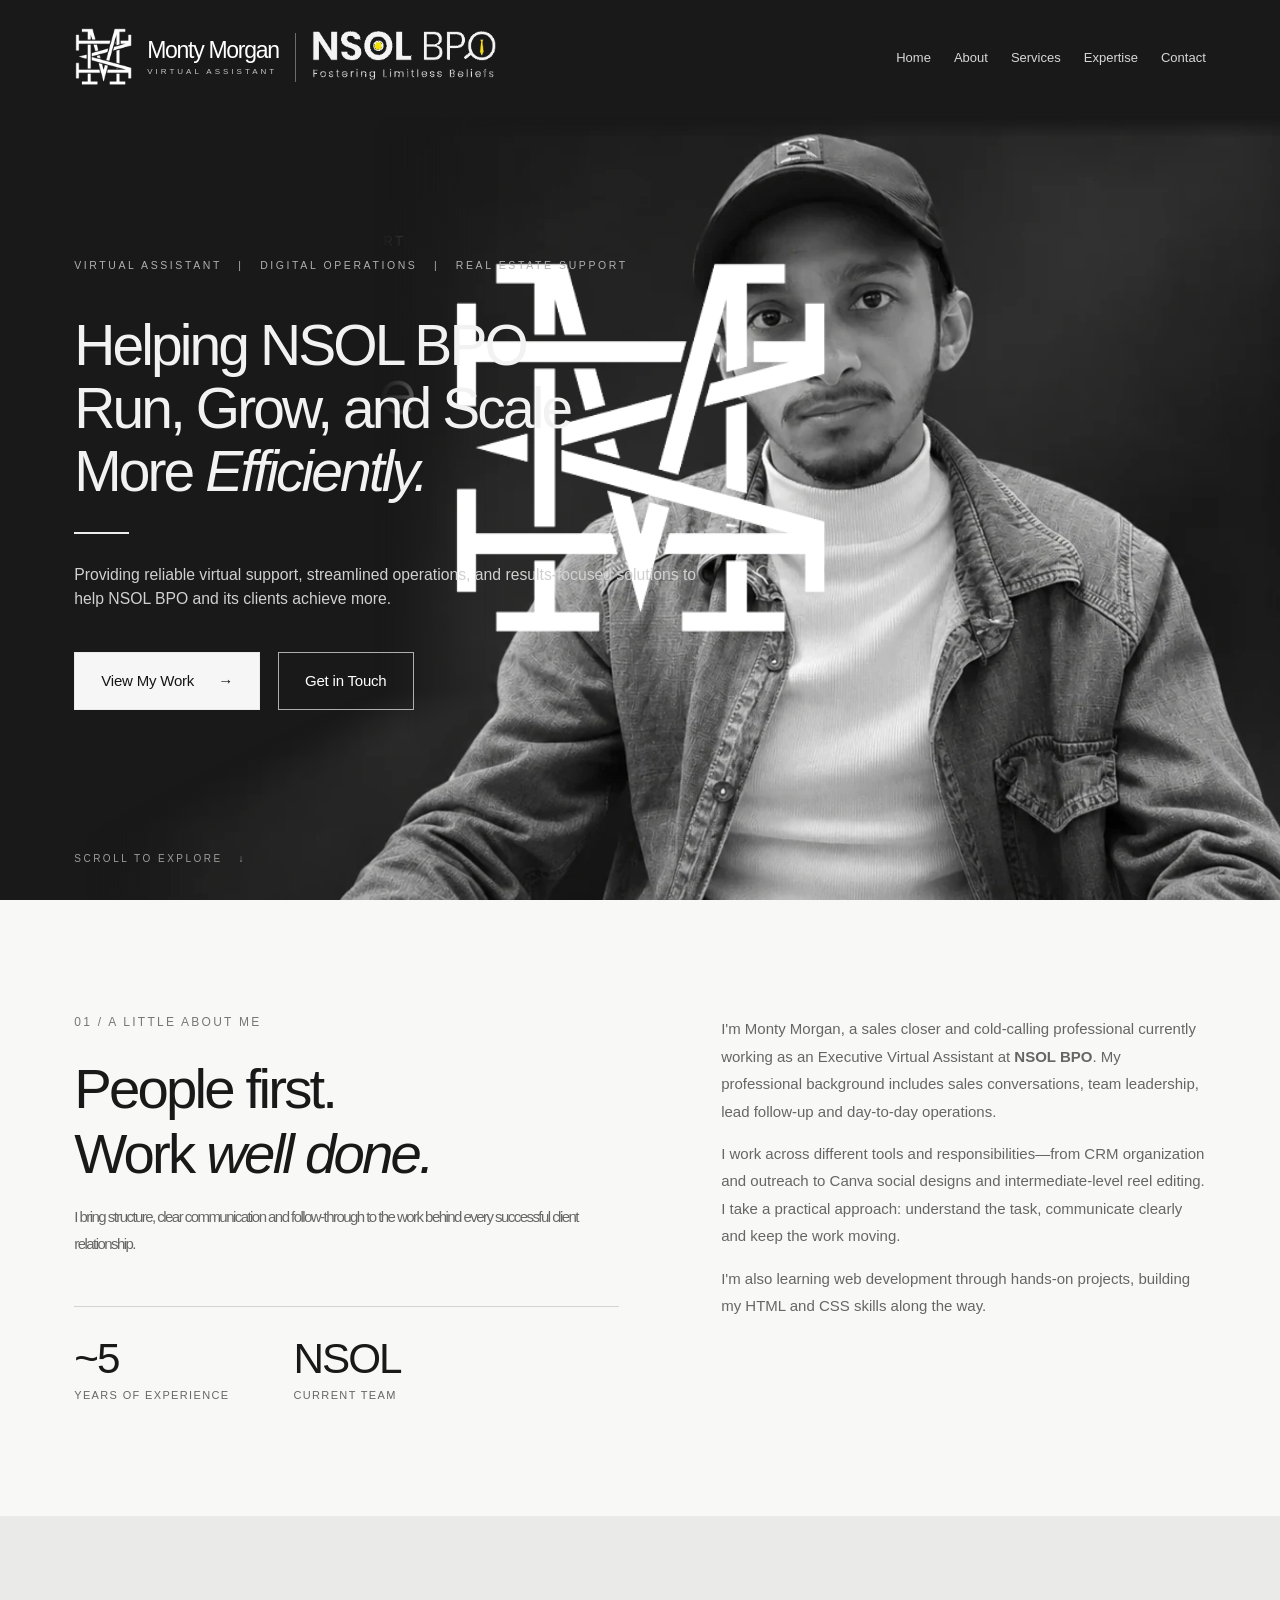
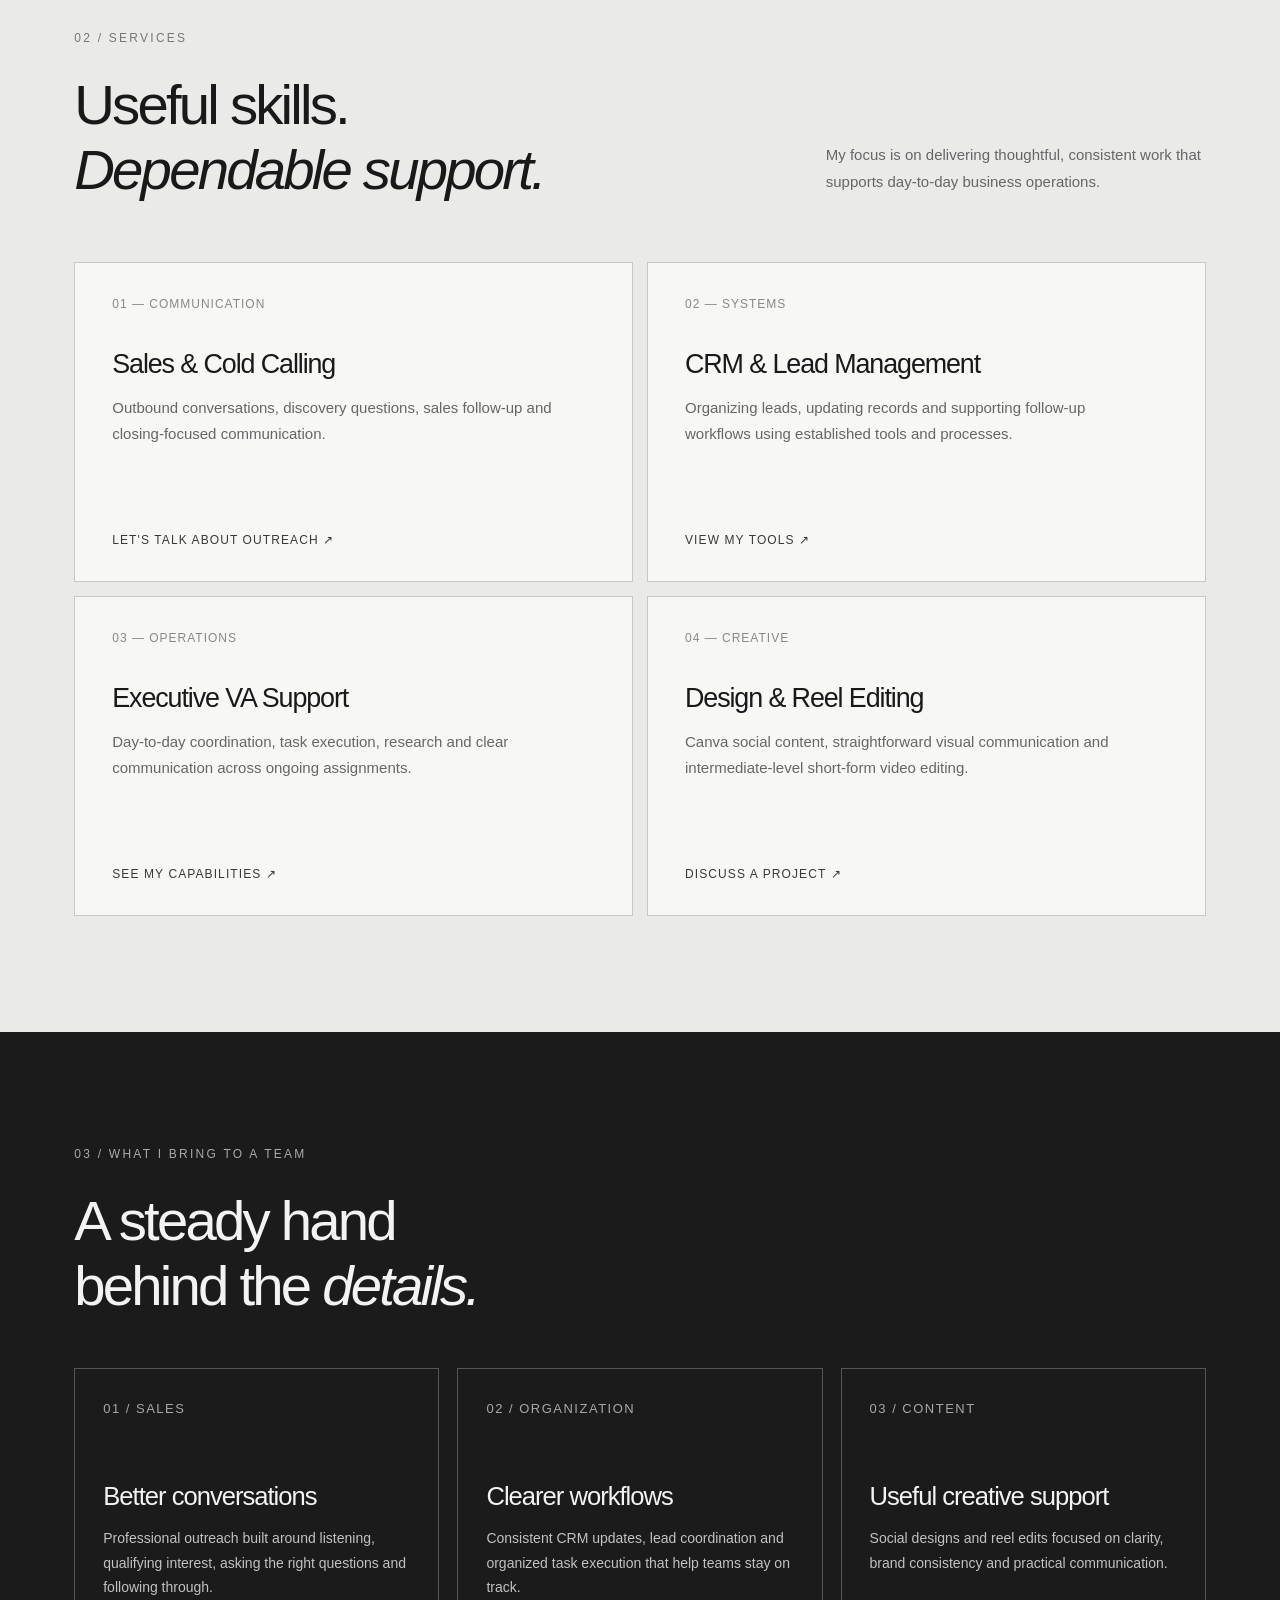
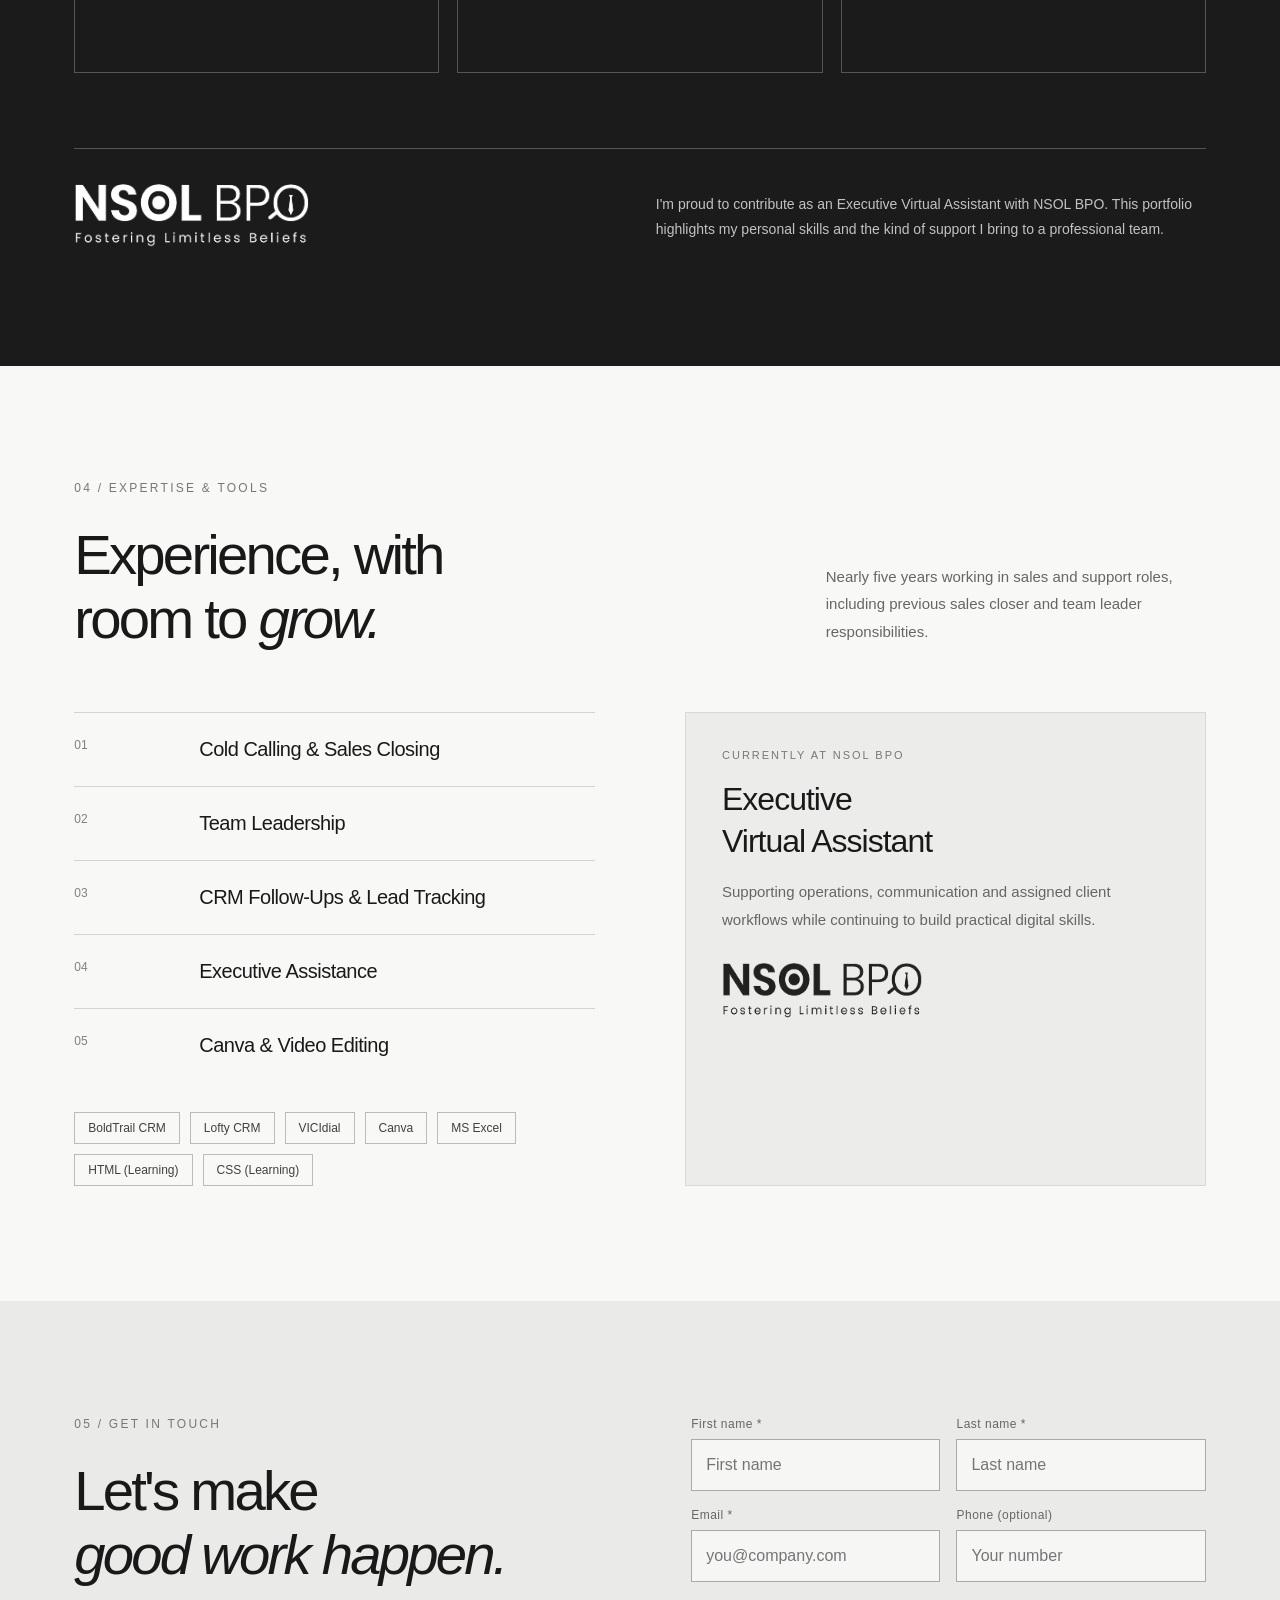
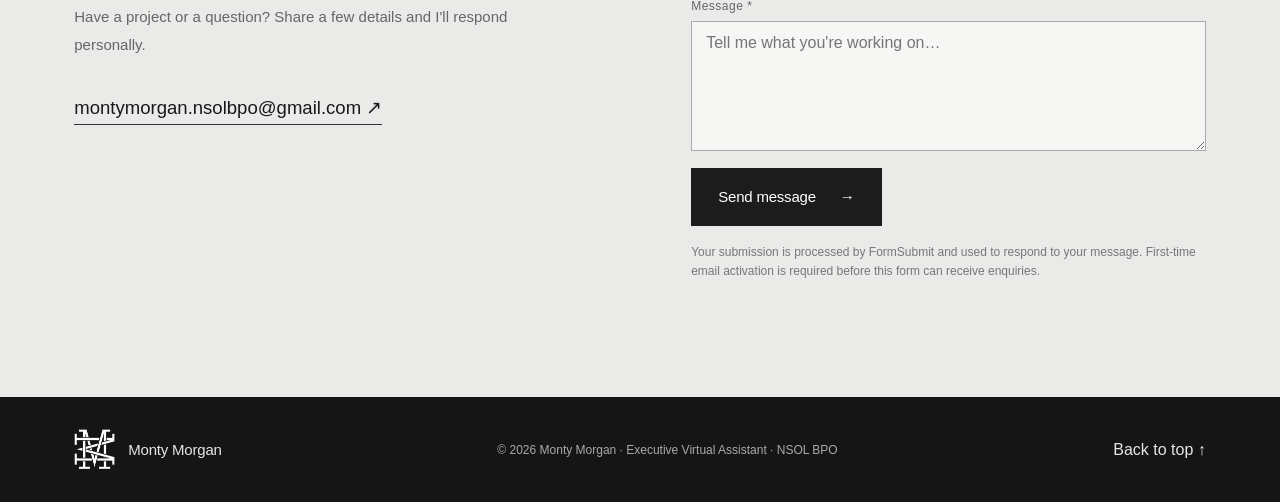
<file: index (2).html>
<!DOCTYPE html>
<html lang="en">
<head>
<meta charset="utf-8">
<meta name="viewport" content="width=device-width, initial-scale=1">
<meta name="theme-color" content="#171717">
<meta name="description" content="Monty Morgan — Executive Virtual Assistant at NSOL BPO. Professional sales conversations, CRM workflows, executive support and creative content.">
<title>Monty Morgan | Executive Virtual Assistant — NSOL BPO</title>
<style>
:root{--ink:#191919;--charcoal:#171717;--paper:#f8f8f6;--gray:#eaeae8;--muted:#727272;--line:#d3d3d0;--gutter:clamp(24px,5.8vw,100px)}
*,*::before,*::after{box-sizing:border-box}
html{scroll-behavior:smooth;scroll-padding-top:24px}
body{margin:0;background:var(--paper);color:var(--ink);font-family:"Helvetica Neue","Segoe UI",Arial,sans-serif;font-weight:400;-webkit-font-smoothing:antialiased}
body.nav-open{overflow:hidden}
a{color:inherit;text-decoration:none}
button,input,textarea,select{font:inherit}
button{cursor:pointer}
img{display:block;max-width:100%}
::selection{background:#5c5c5c;color:white}
.skip{position:absolute;left:10px;top:-100px;z-index:900;background:white;color:black;padding:12px 16px}.skip:focus{top:10px}
.container{width:100%;max-width:1700px;margin:0 auto;padding-left:var(--gutter);padding-right:var(--gutter)}
.thematic{position:relative}
.thematic>.container{position:relative;z-index:5}
/* Persistent logo uses its own light/dark mode independent of the ripple canvas. */
.center-watermark{position:fixed;top:50%;left:50%;z-index:3;width:min(30vw,390px);height:min(30vw,390px);pointer-events:none;transform:translate(-50%,-50%);animation:markHeartbeat 3.9s ease-in-out infinite;will-change:transform}
.center-watermark img{width:100%;height:100%;object-fit:contain;transition:filter .48s ease;animation:markBrightness 3.9s ease-in-out infinite}
.center-watermark.on-dark{--mark-peak:.065}.center-watermark.on-dark img{filter:brightness(0) invert(1)}
.center-watermark.on-light{--mark-peak:.07}.center-watermark.on-light img{filter:brightness(0)}
@keyframes markBrightness{0%,100%{opacity:calc(var(--mark-peak)*.55)}14%{opacity:var(--mark-peak)}28%{opacity:calc(var(--mark-peak)*.55)}44%{opacity:calc(var(--mark-peak)*.86)}62%{opacity:calc(var(--mark-peak)*.55)}}
@keyframes markHeartbeat{0%,100%{transform:translate(-50%,-50%) scale(.97)}14%{transform:translate(-50%,-50%) scale(1.035)}28%{transform:translate(-50%,-50%) scale(.985)}44%{transform:translate(-50%,-50%) scale(1.018)}62%{transform:translate(-50%,-50%) scale(.97)}}
/* The navigation has no panel, border, separator, or background blur. */
.site-header{position:absolute;top:0;left:0;right:0;z-index:90;color:#fff;background:transparent;border:none;box-shadow:none}
.header-inner{min-height:114px;display:flex;align-items:center;justify-content:space-between;gap:22px}
.brand-block{display:flex;align-items:center;gap:24px;min-width:0;flex-shrink:0}
.identity{display:flex;align-items:center;gap:15px;min-width:0}
.identity img{width:74px;height:74px;object-fit:contain;flex-shrink:0}
.identity-copy{display:flex;flex-direction:column;gap:4px;white-space:nowrap}
.identity-copy strong{font-size:clamp(19px,1.85vw,30px);font-weight:300;letter-spacing:-1.3px;line-height:1.1}
.identity-copy small{font-size:10px;letter-spacing:4px;font-weight:500;color:#c7c7c7;text-transform:uppercase}
.brand-divider{height:49px;width:1px;background:rgba(255,255,255,.36);flex-shrink:0}
.company-logo{display:block;flex-shrink:0}
.company-logo img{width:230px;height:66px;object-fit:contain;object-position:left center}
.site-nav{display:flex;gap:clamp(19px,2.5vw,46px);align-items:center;white-space:nowrap}
.site-nav a{font-size:15px;font-weight:400;color:#d7d7d7;transition:color .2s}
.site-nav a:hover,.site-nav a:focus-visible{color:white}
.mobile-menu-toggle{display:none;color:white;background:none;border:0;font-size:27px;padding:4px 8px;align-items:center;justify-content:center}
/* Hero is deliberately a solid dark field. The supplied reference portrait is an embedded, faded-edge image. */
.hero{min-height:920px;min-height:100svh;background:#191919;color:#f2f2f2;overflow:hidden;display:flex;align-items:center}
.hero-portrait{position:absolute;z-index:1;right:0;bottom:0;height:calc(100% - 116px);max-height:960px;max-width:none;width:auto;pointer-events:none;user-select:none}
.hero-portrait-mobile{display:none}
.hero-inner{min-height:920px;min-height:100svh;display:flex;align-items:center;padding-top:130px;padding-bottom:75px}
.hero-copy{width:min(56%,780px);position:relative;z-index:7;margin-top:12px}
.eyebrow{font-size:clamp(10px,.82vw,13px);font-weight:400;letter-spacing:2.6px;color:#aeb0b1;line-height:1.8;text-transform:uppercase}
.hero h1{font-size:clamp(48px,4.35vw,76px);font-weight:300;letter-spacing:-2.9px;line-height:1.105;margin:38px 0 27px}
.hero h1 span{display:block;white-space:nowrap}
.hero h1 em{font-weight:300;font-style:italic}
.hero-rule{display:block;width:55px;height:2px;background:#ededed;margin:29px 0}
.hero-description{max-width:630px;font-size:clamp(15px,1.23vw,20px);line-height:1.56;font-weight:300;color:#d0d0d0;margin:0}
.actions{display:flex;flex-wrap:wrap;align-items:center;gap:18px;margin-top:40px}
.btn{min-height:58px;padding:13px 26px;display:inline-flex;align-items:center;justify-content:center;gap:24px;border:1px solid #eaeaea;transition:background .2s,color .2s,transform .2s;font-size:15px;font-weight:500;letter-spacing:-.2px;text-align:center}
.btn:hover{transform:translateY(-2px)}
.btn-primary{background:#f6f6f6;color:#151515}
.btn-primary:hover{background:#d9d9d9}
.btn-ghost{background:transparent;color:white;border-color:#afafaf}
.btn-ghost:hover{background:#303030}
.btn-dark{background:#1c1c1c;color:white;border-color:#1c1c1c}
.btn-dark:hover{background:#3b3b3b}
.hero-scroll{position:absolute;z-index:8;bottom:36px;left:var(--gutter);font-size:10px;color:#9d9d9d;letter-spacing:2.5px;text-transform:uppercase}
/* Shared editorial section system */
.section{padding:clamp(94px,9vw,150px) 0}
.section.light{background:var(--paper);color:var(--ink)}
.section.gray{background:var(--gray);color:var(--ink)}
.section.dark{background:#1b1b1b;color:#f3f3f3}
.section-label{font-size:12px;letter-spacing:2.25px;text-transform:uppercase;font-weight:500;color:#777;display:block;margin-bottom:28px}
.dark .section-label{color:#aaa}
.section h2{font-weight:300;letter-spacing:-2.8px;font-size:clamp(40px,4.4vw,68px);line-height:1.15;margin:0}
.section h2 em{font-style:italic;font-weight:300}
.section p{font-size:clamp(15px,1.1vw,17px);line-height:1.83;color:#666}
.section.dark p{color:#c2c2c2}
.about-grid{display:grid;grid-template-columns:1fr .89fr;gap:clamp(48px,8vw,135px);align-items:start}
.about-statement{font-size:clamp(26px,2.65vw,43px);letter-spacing:-1.55px;line-height:1.4;font-weight:300;margin:16px 0 27px}
.about-details p:first-child{margin-top:0}
.stats-line{display:flex;gap:clamp(26px,5vw,70px);margin-top:48px;border-top:1px solid var(--line);padding-top:28px}
.stat strong{display:block;font-size:clamp(33px,3.3vw,51px);font-weight:300;letter-spacing:-2px}
.stat span{display:block;color:#666;font-size:11px;letter-spacing:1.35px;text-transform:uppercase;margin-top:6px}
.section-heading{display:flex;align-items:end;justify-content:space-between;gap:55px;margin-bottom:60px}
.section-heading p{max-width:380px;margin:0 0 7px}
.services{display:grid;grid-template-columns:repeat(2,1fr);gap:14px}
.service{display:flex;flex-direction:column;align-items:flex-start;min-height:320px;padding:34px 37px;background:#f7f7f5;border:1px solid #c7c7c4;transition:transform .22s,border-color .22s}
.service:hover{transform:translateY(-3px);border-color:#777}
.service-no{font-size:12px;color:#888;letter-spacing:1px}
.service h3{font-size:clamp(25px,2.1vw,34px);font-weight:350;letter-spacing:-1.1px;margin:38px 0 15px}
.service p{margin:0;max-width:470px;font-size:15px;line-height:1.73}
.service-footer{margin-top:auto;padding-top:22px;font-size:12px;text-transform:uppercase;letter-spacing:1.1px;color:#383838}
.work-grid{display:grid;grid-template-columns:1fr 1fr 1fr;gap:18px;margin-top:50px}
.work-card{padding:32px 28px 30px;border:1px solid #555;min-height:305px;display:flex;flex-direction:column}
.work-card .number{font-size:13px;color:#a8a8a8;letter-spacing:1.5px}
.work-card h3{font-size:clamp(23px,2vw,29px);font-weight:400;letter-spacing:-1px;line-height:1.25;margin:65px 0 13px}
.work-card p{font-size:14px;line-height:1.73;margin:0}
.nsol-band{display:flex;justify-content:space-between;align-items:center;gap:50px;margin-top:75px;padding-top:35px;border-top:1px solid #555}
.nsol-band img{height:66px;width:235px;object-fit:contain;object-position:left center;filter:grayscale(1) brightness(0) invert(1)}
.nsol-band p{max-width:550px;margin:0;font-size:14px}
.expertise-grid{display:grid;grid-template-columns:1fr 1fr;gap:90px}
.skill-row{display:grid;grid-template-columns:105px 1fr;gap:20px;padding:25px 0;border-top:1px solid var(--line)}
.skill-row:last-child{border-bottom:1px solid var(--line)}
.skill-row span:first-child{font-size:12px;color:#808080}
.skill-row b{font-size:20px;font-weight:400;letter-spacing:-.5px}
.tag-list{display:flex;flex-wrap:wrap;gap:10px;margin-top:30px}
.tag{border:1px solid #bbb;padding:8px 13px;font-size:12px;color:#404040;background:transparent}
.current-role{padding:36px;background:#ececea;border:1px solid #d8d8d5}
.current-role .role-kicker{font-size:11px;text-transform:uppercase;letter-spacing:2px;color:#777}
.current-role h3{font-size:32px;line-height:1.3;letter-spacing:-1px;font-weight:350;margin:18px 0 16px}
.current-role p{font-size:15px;margin-bottom:30px}
.nsol-light{width:200px;filter:grayscale(1) brightness(0);opacity:.86}
.contact-grid{display:grid;grid-template-columns:1fr 1fr;gap:clamp(55px,8vw,125px)}
.contact .contact-intro{max-width:450px}
.contact-email{display:inline-block;font-size:clamp(15px,1.45vw,21px);padding-bottom:5px;margin-top:24px;border-bottom:1px solid #333;overflow-wrap:anywhere}
.contact-form{display:grid;grid-template-columns:1fr 1fr;gap:17px 16px}
.contact-form .field{display:flex;flex-direction:column;gap:8px}
.contact-form label{font-size:12px;color:#666;letter-spacing:.5px}
.contact-form input,.contact-form textarea{min-height:52px;width:100%;border:1px solid #aaa;border-radius:0;background:rgba(255,255,255,.55);outline:0;color:#171717;padding:12px 14px}
.contact-form input:focus,.contact-form textarea:focus{outline:2px solid #393939;outline-offset:2px}
.contact-form textarea{min-height:130px;resize:vertical}
.contact-form .full{grid-column:1/-1}
.contact-form button{width:max-content}
.form-note{font-size:12px!important;line-height:1.65!important;color:#777!important;margin:0}
.honeypot{position:absolute;left:-9999px;width:1px;height:1px;overflow:hidden}
.footer{background:#151515;color:#e6e6e6;padding:32px 0}
.footer-inner{display:flex;gap:30px;align-items:center;justify-content:space-between}
.footer-person{display:flex;align-items:center;gap:13px}
.footer-person img{width:41px;height:41px;object-fit:contain}
.footer-person span{font-size:15px;font-weight:300;letter-spacing:-.2px}
.footer small{color:#aaa;font-size:12px}
.footer a:hover{text-decoration:underline}
/* Always-on pointer canvas, but never captures events or blocks links. */
#rippleCanvas{position:fixed;inset:0;display:block;width:100vw;height:100vh;z-index:120;pointer-events:none;background:transparent}
@media(max-width:1430px){.header-inner{gap:20px}.brand-block{gap:16px}.identity img{width:58px;height:58px}.identity-copy strong{font-size:23px}.identity-copy small{font-size:8px;letter-spacing:3px}.company-logo img{width:184px;height:56px}.site-nav{gap:23px}.site-nav a{font-size:13px}.hero h1{font-size:clamp(48px,4.45vw,67px)}.hero-copy{width:58%}.hero-portrait{height:calc(100% - 116px)}}
@media(max-width:1080px){.header-inner{min-height:97px}.brand-block{gap:12px}.identity img{width:47px;height:47px}.identity-copy strong{font-size:18px}.identity-copy small{font-size:7px;letter-spacing:2px}.brand-divider{height:39px}.company-logo img{width:140px;height:44px}.site-nav{gap:15px}.site-nav a{font-size:12px}.hero-copy{width:61%}.hero h1{white-space:normal;letter-spacing:-2px;font-size:clamp(40px,4.9vw,55px)}.hero h1 span{white-space:normal}.hero-description{max-width:460px}.hero-portrait{height:calc(100% - 110px);right:-10%}.work-grid{gap:12px}.work-card{padding:26px 21px}}
@media(max-width:800px){:root{--gutter:24px}.header-inner{min-height:84px}.site-nav{display:none;position:absolute;left:0;right:0;top:85px;padding:24px var(--gutter) 30px;background:#171717;flex-direction:column;align-items:flex-start;gap:18px;z-index:99}.site-nav.open{display:flex}.site-nav a{font-size:18px}.mobile-menu-toggle{display:flex}.brand-divider{height:33px}.identity img{width:43px;height:43px}.identity-copy strong{font-size:17px}.identity-copy small{letter-spacing:1.8px}.company-logo img{width:117px;height:40px}.hero{min-height:890px}.hero-inner{min-height:890px;align-items:flex-start;padding-top:165px;padding-bottom:400px}.hero-copy{width:100%;margin:0}.hero h1{font-size:clamp(42px,7.4vw,61px);line-height:1.11;margin:24px 0 19px}.hero h1 span{white-space:normal}.hero-description{max-width:540px;font-size:16px}.hero-portrait{display:none}.hero-portrait-mobile{position:absolute;display:block;z-index:1;bottom:-36px;right:-4%;height:420px;width:auto;max-width:none;pointer-events:none;filter:grayscale(1)}.hero-scroll{display:none}.about-grid,.expertise-grid,.contact-grid{grid-template-columns:1fr;gap:45px}.section-heading{display:block}.section-heading p{margin-top:22px}.services{grid-template-columns:1fr}.service{min-height:270px}.work-grid{grid-template-columns:1fr}.work-card{min-height:230px}.work-card h3{margin-top:40px}.nsol-band{align-items:flex-start}.center-watermark{width:min(58vw,380px);height:min(58vw,380px)}}
@media(max-width:540px){:root{--gutter:20px}.header-inner{min-height:74px}.brand-block{gap:8px}.identity{gap:8px}.identity img{width:33px;height:33px}.identity-copy strong{font-size:15px;letter-spacing:-.5px}.identity-copy small{font-size:7px;letter-spacing:1px}.brand-divider{height:29px}.company-logo img{width:87px;height:32px}.mobile-menu-toggle{font-size:25px}.site-nav{top:74px}.hero{min-height:845px}.hero-inner{min-height:845px;padding-top:132px;padding-bottom:355px}.eyebrow{font-size:9px;letter-spacing:1.6px}.hero h1{font-size:clamp(39px,9vw,49px);letter-spacing:-2px;margin-top:22px}.hero-rule{margin:24px 0}.hero-description{font-size:14px;line-height:1.62}.actions{gap:12px;margin-top:28px}.btn{padding:12px 17px;min-height:49px;font-size:13px;gap:12px}.hero-portrait-mobile{height:360px;right:-95px;bottom:-23px}.section{padding:80px 0}.section h2{font-size:clamp(35px,9vw,48px);letter-spacing:-1.8px}.about-statement{font-size:27px}.stats-line{gap:25px}.service{padding:25px}.nsol-band{display:block}.nsol-band p{margin-top:20px}.contact-form{grid-template-columns:1fr}.contact-form .full{grid-column:auto}.footer-inner{flex-wrap:wrap;gap:14px}}
@media(prefers-reduced-motion:reduce){html{scroll-behavior:auto}.center-watermark,.center-watermark img{animation:none!important}.center-watermark img{opacity:.055}#rippleCanvas{display:none!important}.service,.btn{transition:none!important}}
</style>
</head>
<body>
<a class="skip" href="#main">Skip to main content</a>
<div class="center-watermark on-dark" id="watermark" aria-hidden="true"><img src="[data-uri]" alt=""></div>
<header class="site-header" id="top">
  <div class="container header-inner">
    <div class="brand-block">
      <a class="identity" href="#home" aria-label="Monty Morgan — back to top">
        <img src="[data-uri]" width="74" height="74" alt="Monty Morgan personal monogram">
        <span class="identity-copy"><strong>Monty Morgan</strong><small>Virtual Assistant</small></span>
      </a>
      <span class="brand-divider" aria-hidden="true"></span>
      <a class="company-logo" href="https://nsolbpo.com/" target="_blank" rel="noopener noreferrer" aria-label="Visit NSOL BPO website">
        <img src="[data-uri]" width="230" height="66" alt="NSOL BPO — Partnering Limitless Beliefs">
      </a>
    </div>
    <button class="mobile-menu-toggle" id="menuToggle" type="button" aria-controls="siteNav" aria-expanded="false" aria-label="Open navigation">☰</button>
    <nav class="site-nav" id="siteNav" aria-label="Main navigation">
      <a href="#home">Home</a><a href="#about">About</a><a href="#services">Services</a><a href="#expertise">Expertise</a><a href="#contact">Contact</a>
    </nav>
  </div>
</header>
<main id="main">
  <section class="hero thematic" id="home" data-theme="dark" aria-labelledby="heroTitle">
    <img class="hero-portrait" src="[data-uri]" alt="" aria-hidden="true">
    <img class="hero-portrait-mobile" src="[data-uri]" alt="" aria-hidden="true">
    <div class="container hero-inner">
      <div class="hero-copy">
        <div class="eyebrow">Virtual Assistant&nbsp;&nbsp; | &nbsp;&nbsp;Digital Operations&nbsp;&nbsp; | &nbsp;&nbsp;Real Estate Support</div>
        <h1 id="heroTitle"><span>Helping NSOL BPO</span><span>Run, Grow, and Scale</span><span>More <em>Efficiently.</em></span></h1>
        <div class="hero-rule" aria-hidden="true"></div>
        <p class="hero-description">Providing reliable virtual support, streamlined operations, and results-focused solutions to help NSOL BPO and its clients achieve more.</p>
        <div class="actions"><a class="btn btn-primary" href="#work">View My Work <span aria-hidden="true">→</span></a><a class="btn btn-ghost" href="#contact">Get in Touch</a></div>
      </div>
    </div>
    <div class="hero-scroll">Scroll to explore &nbsp; ↓</div>
  </section>

  <section class="section light thematic" id="about" data-theme="light" aria-labelledby="aboutTitle">
    <div class="container">
      <div class="about-grid">
        <div>
          <span class="section-label">01 / A little about me</span>
          <h2 id="aboutTitle">People first.<br>Work <em>well done.</em></h2>
          <p class="about-statement">I bring structure, clear communication and follow-through to the work behind every successful client relationship.</p>
          <div class="stats-line">
            <div class="stat"><strong>~5</strong><span>Years of experience</span></div>
            <div class="stat"><strong>NSOL</strong><span>Current team</span></div>
          </div>
        </div>
        <div class="about-details">
          <p>I'm Monty Morgan, a sales closer and cold-calling professional currently working as an Executive Virtual Assistant at <strong>NSOL BPO</strong>. My professional background includes sales conversations, team leadership, lead follow-up and day-to-day operations.</p>
          <p>I work across different tools and responsibilities—from CRM organization and outreach to Canva social designs and intermediate-level reel editing. I take a practical approach: understand the task, communicate clearly and keep the work moving.</p>
          <p>I'm also learning web development through hands-on projects, building my HTML and CSS skills along the way.</p>
        </div>
      </div>
    </div>
  </section>

  <section class="section gray thematic" id="services" data-theme="light" aria-labelledby="servicesTitle">
    <div class="container">
      <div class="section-heading">
        <div><span class="section-label">02 / Services</span><h2 id="servicesTitle">Useful skills.<br><em>Dependable support.</em></h2></div>
        <p>My focus is on delivering thoughtful, consistent work that supports day-to-day business operations.</p>
      </div>
      <div class="services">
        <article class="service"><span class="service-no">01 — COMMUNICATION</span><h3>Sales &amp; Cold Calling</h3><p>Outbound conversations, discovery questions, sales follow-up and closing-focused communication.</p><a class="service-footer" href="#contact">Let's talk about outreach ↗</a></article>
        <article class="service"><span class="service-no">02 — SYSTEMS</span><h3>CRM &amp; Lead Management</h3><p>Organizing leads, updating records and supporting follow-up workflows using established tools and processes.</p><a class="service-footer" href="#expertise">View my tools ↗</a></article>
        <article class="service"><span class="service-no">03 — OPERATIONS</span><h3>Executive VA Support</h3><p>Day-to-day coordination, task execution, research and clear communication across ongoing assignments.</p><a class="service-footer" href="#work">See my capabilities ↗</a></article>
        <article class="service"><span class="service-no">04 — CREATIVE</span><h3>Design &amp; Reel Editing</h3><p>Canva social content, straightforward visual communication and intermediate-level short-form video editing.</p><a class="service-footer" href="#contact">Discuss a project ↗</a></article>
      </div>
    </div>
  </section>

  <section class="section dark thematic" id="work" data-theme="dark" aria-labelledby="workTitle">
    <div class="container">
      <span class="section-label">03 / What I bring to a team</span>
      <h2 id="workTitle">A steady hand<br>behind the <em>details.</em></h2>
      <div class="work-grid">
        <article class="work-card"><span class="number">01 / SALES</span><h3>Better conversations</h3><p>Professional outreach built around listening, qualifying interest, asking the right questions and following through.</p></article>
        <article class="work-card"><span class="number">02 / ORGANIZATION</span><h3>Clearer workflows</h3><p>Consistent CRM updates, lead coordination and organized task execution that help teams stay on track.</p></article>
        <article class="work-card"><span class="number">03 / CONTENT</span><h3>Useful creative support</h3><p>Social designs and reel edits focused on clarity, brand consistency and practical communication.</p></article>
      </div>
      <div class="nsol-band">
        <img src="[data-uri]" alt="NSOL BPO logo" width="235" height="66" loading="lazy">
        <p>I'm proud to contribute as an Executive Virtual Assistant with NSOL BPO. This portfolio highlights my personal skills and the kind of support I bring to a professional team.</p>
      </div>
    </div>
  </section>

  <section class="section light thematic" id="expertise" data-theme="light" aria-labelledby="expertiseTitle">
    <div class="container">
      <div class="section-heading"><div><span class="section-label">04 / Expertise &amp; tools</span><h2 id="expertiseTitle">Experience, with<br>room to <em>grow.</em></h2></div><p>Nearly five years working in sales and support roles, including previous sales closer and team leader responsibilities.</p></div>
      <div class="expertise-grid">
        <div>
          <div class="skill-row"><span>01</span><b>Cold Calling &amp; Sales Closing</b></div>
          <div class="skill-row"><span>02</span><b>Team Leadership</b></div>
          <div class="skill-row"><span>03</span><b>CRM Follow-Ups &amp; Lead Tracking</b></div>
          <div class="skill-row"><span>04</span><b>Executive Assistance</b></div>
          <div class="skill-row"><span>05</span><b>Canva &amp; Video Editing</b></div>
          <div class="tag-list" aria-label="Tools"><span class="tag">BoldTrail CRM</span><span class="tag">Lofty CRM</span><span class="tag">VICIdial</span><span class="tag">Canva</span><span class="tag">MS Excel</span><span class="tag">HTML (Learning)</span><span class="tag">CSS (Learning)</span></div>
        </div>
        <aside class="current-role">
          <div class="role-kicker">Currently at NSOL BPO</div>
          <h3>Executive<br>Virtual Assistant</h3>
          <p>Supporting operations, communication and assigned client workflows while continuing to build practical digital skills.</p>
          <a href="https://nsolbpo.com/" target="_blank" rel="noopener noreferrer" aria-label="NSOL BPO website"><img class="nsol-light" src="[data-uri]" alt="NSOL BPO — Partnering Limitless Beliefs" width="200" height="58" loading="lazy"></a>
        </aside>
      </div>
    </div>
  </section>

  <section class="section gray thematic contact" id="contact" data-theme="light" aria-labelledby="contactTitle">
    <div class="container contact-grid">
      <div>
        <span class="section-label">05 / Get in touch</span>
        <h2 id="contactTitle">Let's make<br><em>good work happen.</em></h2>
        <p class="contact-intro">Have a project or a question? Share a few details and I'll respond personally.</p>
        <a class="contact-email" href="mailto:montymorgan.nsolbpo@gmail.com">montymorgan.nsolbpo@gmail.com ↗</a>
      </div>
      <form class="contact-form" action="https://formsubmit.co/montymorgan.nsolbpo@gmail.com" method="POST">
        <input type="hidden" name="_subject" value="New portfolio inquiry — Monty Morgan">
        <input type="hidden" name="_template" value="table">
        <div class="honeypot" aria-hidden="true"><label for="websiteOnly">Leave this field empty</label><input type="text" id="websiteOnly" name="_honey" autocomplete="off" tabindex="-1"></div>
        <div class="field"><label for="firstName">First name *</label><input id="firstName" type="text" name="First Name" placeholder="First name" autocomplete="given-name" required maxlength="80"></div>
        <div class="field"><label for="lastName">Last name *</label><input id="lastName" type="text" name="Last Name" placeholder="Last name" autocomplete="family-name" required maxlength="80"></div>
        <div class="field"><label for="visitorEmail">Email *</label><input id="visitorEmail" type="email" name="email" placeholder="you@company.com" autocomplete="email" required maxlength="160"></div>
        <div class="field"><label for="phone">Phone (optional)</label><input id="phone" type="tel" name="Phone" placeholder="Your number" autocomplete="tel" maxlength="40"></div>
        <div class="field full"><label for="message">Message *</label><textarea id="message" name="Message" placeholder="Tell me what you're working on…" required minlength="10" maxlength="4000"></textarea></div>
        <button class="btn btn-dark full" type="submit">Send message <span aria-hidden="true">→</span></button>
        <p class="form-note full">Your submission is processed by FormSubmit and used to respond to your message. First-time email activation is required before this form can receive enquiries.</p>
      </form>
    </div>
  </section>
</main>
<footer class="footer thematic" data-theme="dark">
  <div class="container footer-inner">
    <a class="footer-person" href="#home" aria-label="Monty Morgan — back to top"><img src="[data-uri]" alt="" width="41" height="41" loading="lazy"><span>Monty Morgan</span></a>
    <small>© <span id="year">2026</span> Monty Morgan · Executive Virtual Assistant · NSOL BPO</small>
    <a href="#home">Back to top ↑</a>
  </div>
</footer>
<script>
(function(){
  'use strict';
  const watermark=document.getElementById('watermark');
  const sections=[...document.querySelectorAll('.thematic[data-theme]')];
  const nav=document.getElementById('siteNav');
  const toggle=document.getElementById('menuToggle');
  const year=document.getElementById('year');
  if(year)year.textContent=String(new Date().getFullYear());

  // Mobile navigation: native anchor links + safe close behavior.
  function closeMenu(){nav.classList.remove('open');toggle.setAttribute('aria-expanded','false');toggle.setAttribute('aria-label','Open navigation');toggle.textContent='☰';document.body.classList.remove('nav-open');}
  toggle.addEventListener('click',function(){const opening=!nav.classList.contains('open');if(opening){nav.classList.add('open');toggle.setAttribute('aria-expanded','true');toggle.setAttribute('aria-label','Close navigation');toggle.textContent='×';document.body.classList.add('nav-open');}else{closeMenu();}});
  nav.querySelectorAll('a').forEach(a=>a.addEventListener('click',closeMenu));
  document.addEventListener('keydown',e=>{if(e.key==='Escape')closeMenu();});

  // Find the actual background at any viewport location. Uses explicit section themes,
  // not RGB guesses. Both watermark and waves are updated as the visitor scrolls.
  function themeAt(x,y){
    for(const sec of sections){const r=sec.getBoundingClientRect();if(y>=r.top&&y<r.bottom&&x>=r.left&&x<=r.right)return sec.dataset.theme;}
    return 'dark';
  }
  function updateWatermark(){const mode=themeAt(innerWidth/2,innerHeight/2);watermark.classList.toggle('on-dark',mode==='dark');watermark.classList.toggle('on-light',mode==='light');}
  let scrollPending=false;
  function refreshWatermark(){if(scrollPending)return;scrollPending=true;requestAnimationFrame(()=>{scrollPending=false;updateWatermark();});}
  addEventListener('scroll',refreshWatermark,{passive:true});addEventListener('resize',refreshWatermark,{passive:true});updateWatermark();

  // Canvas follows mouse, never blocks interaction. Rings are white on dark sections,
  // near-black on white/gray sections; their colors are recalculated each frame.
  const reduced=matchMedia('(prefers-reduced-motion: reduce)').matches;
  const fine=matchMedia('(pointer:fine)').matches;
  if(!reduced&&fine){
    const canvas=document.createElement('canvas');canvas.id='rippleCanvas';canvas.setAttribute('aria-hidden','true');document.body.appendChild(canvas);
    const ctx=canvas.getContext('2d');
    if(ctx){
      let w=0,h=0,dpr=1,active=false,lastTrail=0;
      const cursor={x:0,y:0},soft={x:0,y:0};let ripples=[];
      function resize(){dpr=Math.min(devicePixelRatio||1,2);w=innerWidth;h=innerHeight;canvas.width=Math.round(w*dpr);canvas.height=Math.round(h*dpr);ctx.setTransform(dpr,0,0,dpr,0,0);}
      resize();addEventListener('resize',resize,{passive:true});
      addEventListener('pointermove',e=>{
        if(e.pointerType==='touch')return;
        cursor.x=e.clientX;cursor.y=e.clientY;
        if(!active){soft.x=cursor.x;soft.y=cursor.y;}active=true;
        const now=performance.now();
        if(now-lastTrail>94){ripples.push({x:cursor.x,y:cursor.y,born:now,power:1});lastTrail=now;}
        if(ripples.length>30)ripples.splice(0,ripples.length-30);
      },{passive:true});
      addEventListener('pointerdown',e=>{if(e.pointerType==='touch')return;ripples.push({x:e.clientX,y:e.clientY,born:performance.now(),power:1.7});},{passive:true});
      document.addEventListener('mouseleave',()=>{active=false;});
      addEventListener('blur',()=>{active=false;});
      function render(now){
        ctx.clearRect(0,0,w,h);
        if(active){
          soft.x+=(cursor.x-soft.x)*.2;soft.y+=(cursor.y-soft.y)*.2;
          const isDark=themeAt(soft.x,soft.y)==='dark';
          // A subtle blurred cursor halo, using only black or white (no color gradients).
          ctx.save();ctx.shadowBlur=28;ctx.shadowColor=isDark?'rgba(255,255,255,.42)':'rgba(0,0,0,.25)';
          ctx.fillStyle=isDark?'rgba(255,255,255,.13)':'rgba(0,0,0,.08)';
          ctx.beginPath();ctx.arc(soft.x,soft.y,16,0,Math.PI*2);ctx.fill();ctx.restore();
        }
        ripples=ripples.filter(r=>now-r.born<1020);
        for(const r of ripples){
          const t=(now-r.born)/1020;
          // Determine color from the current section under the wave, even after scrolling.
          const rgb=themeAt(r.x,r.y)==='dark'?'255,255,255':'18,18,18';
          for(let ring=0;ring<2;ring++){
            const delay=ring*.17;if(t<delay)continue;
            const u=(t-delay)/(1-delay);
            ctx.beginPath();ctx.arc(r.x,r.y,4+u*(r.power>1?116:68),0,Math.PI*2);
            ctx.strokeStyle=`rgba(${rgb},${(1-u)*(r.power>1?.62:.43)})`;
            ctx.lineWidth=r.power>1?1.85:1.2;ctx.stroke();
          }
        }
        requestAnimationFrame(render);
      }
      requestAnimationFrame(render);
    }
  }
})();
</script>
</body>
</html>
</file>
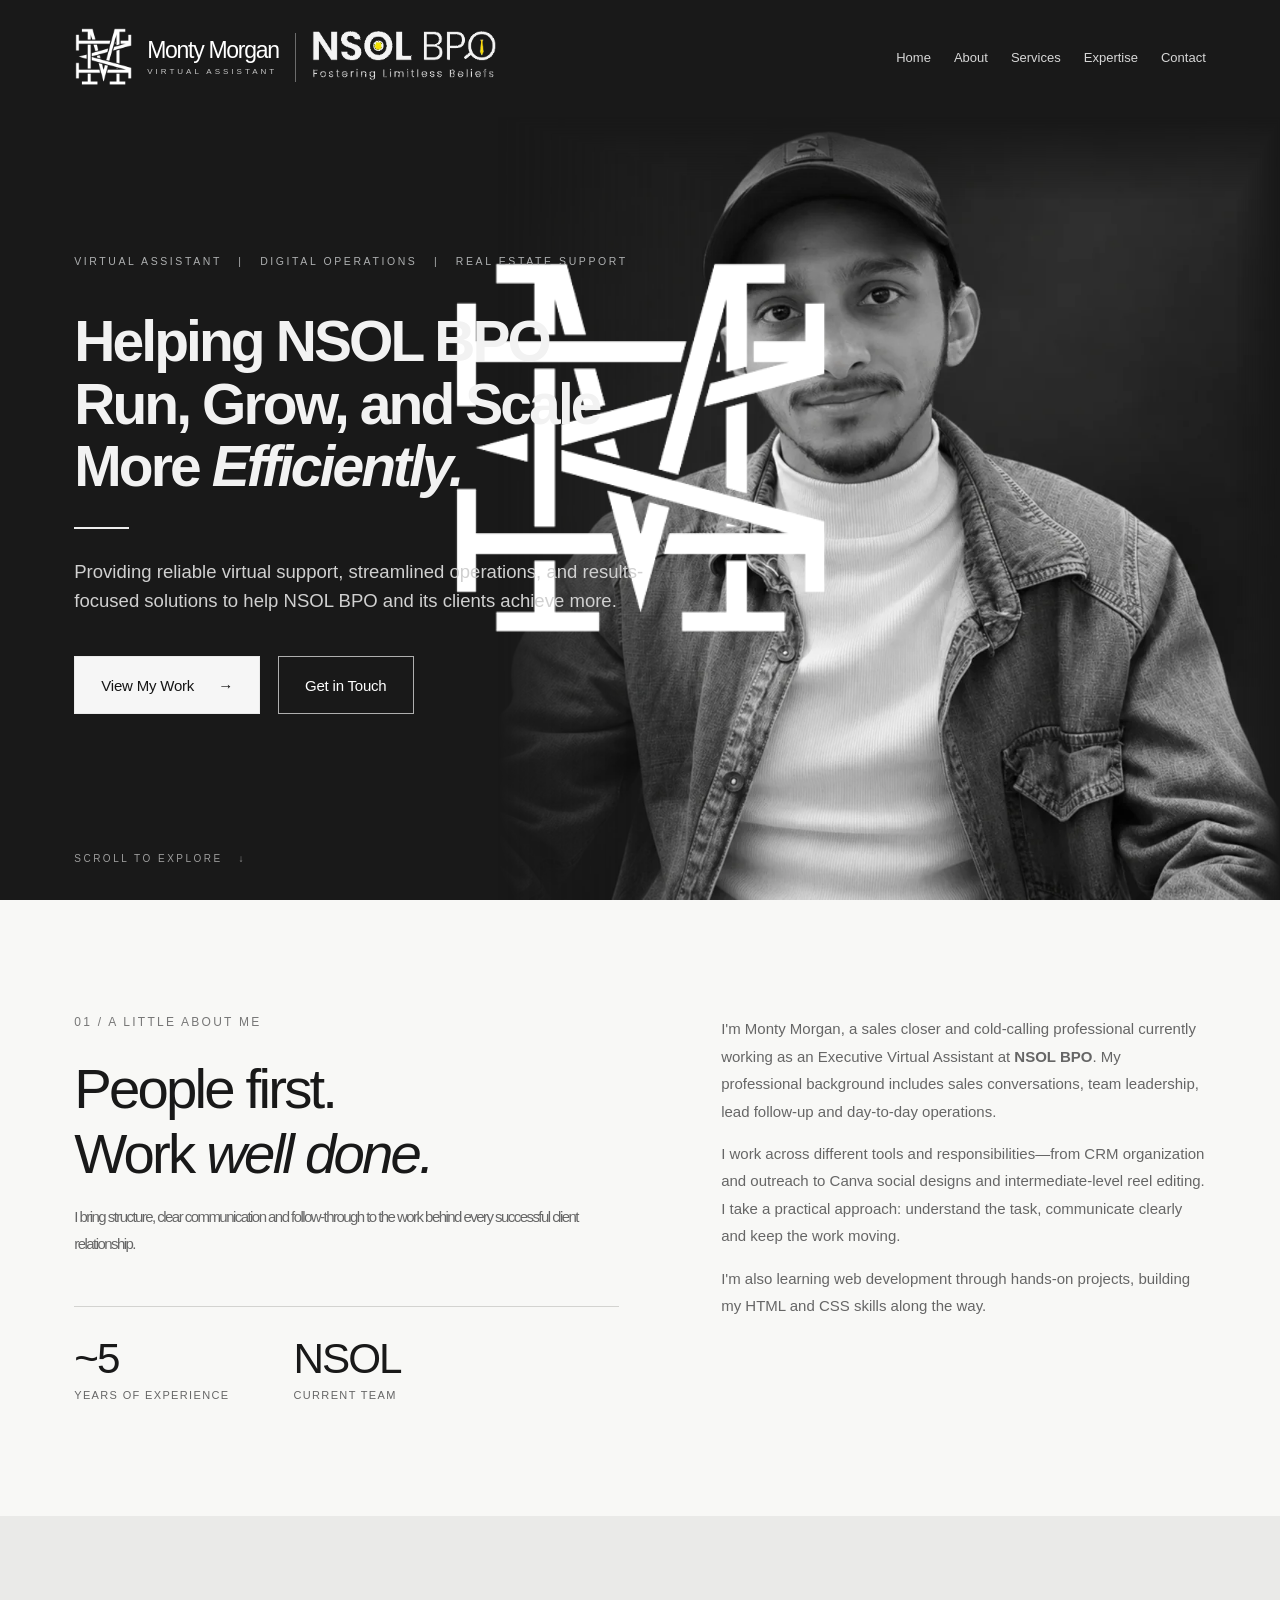
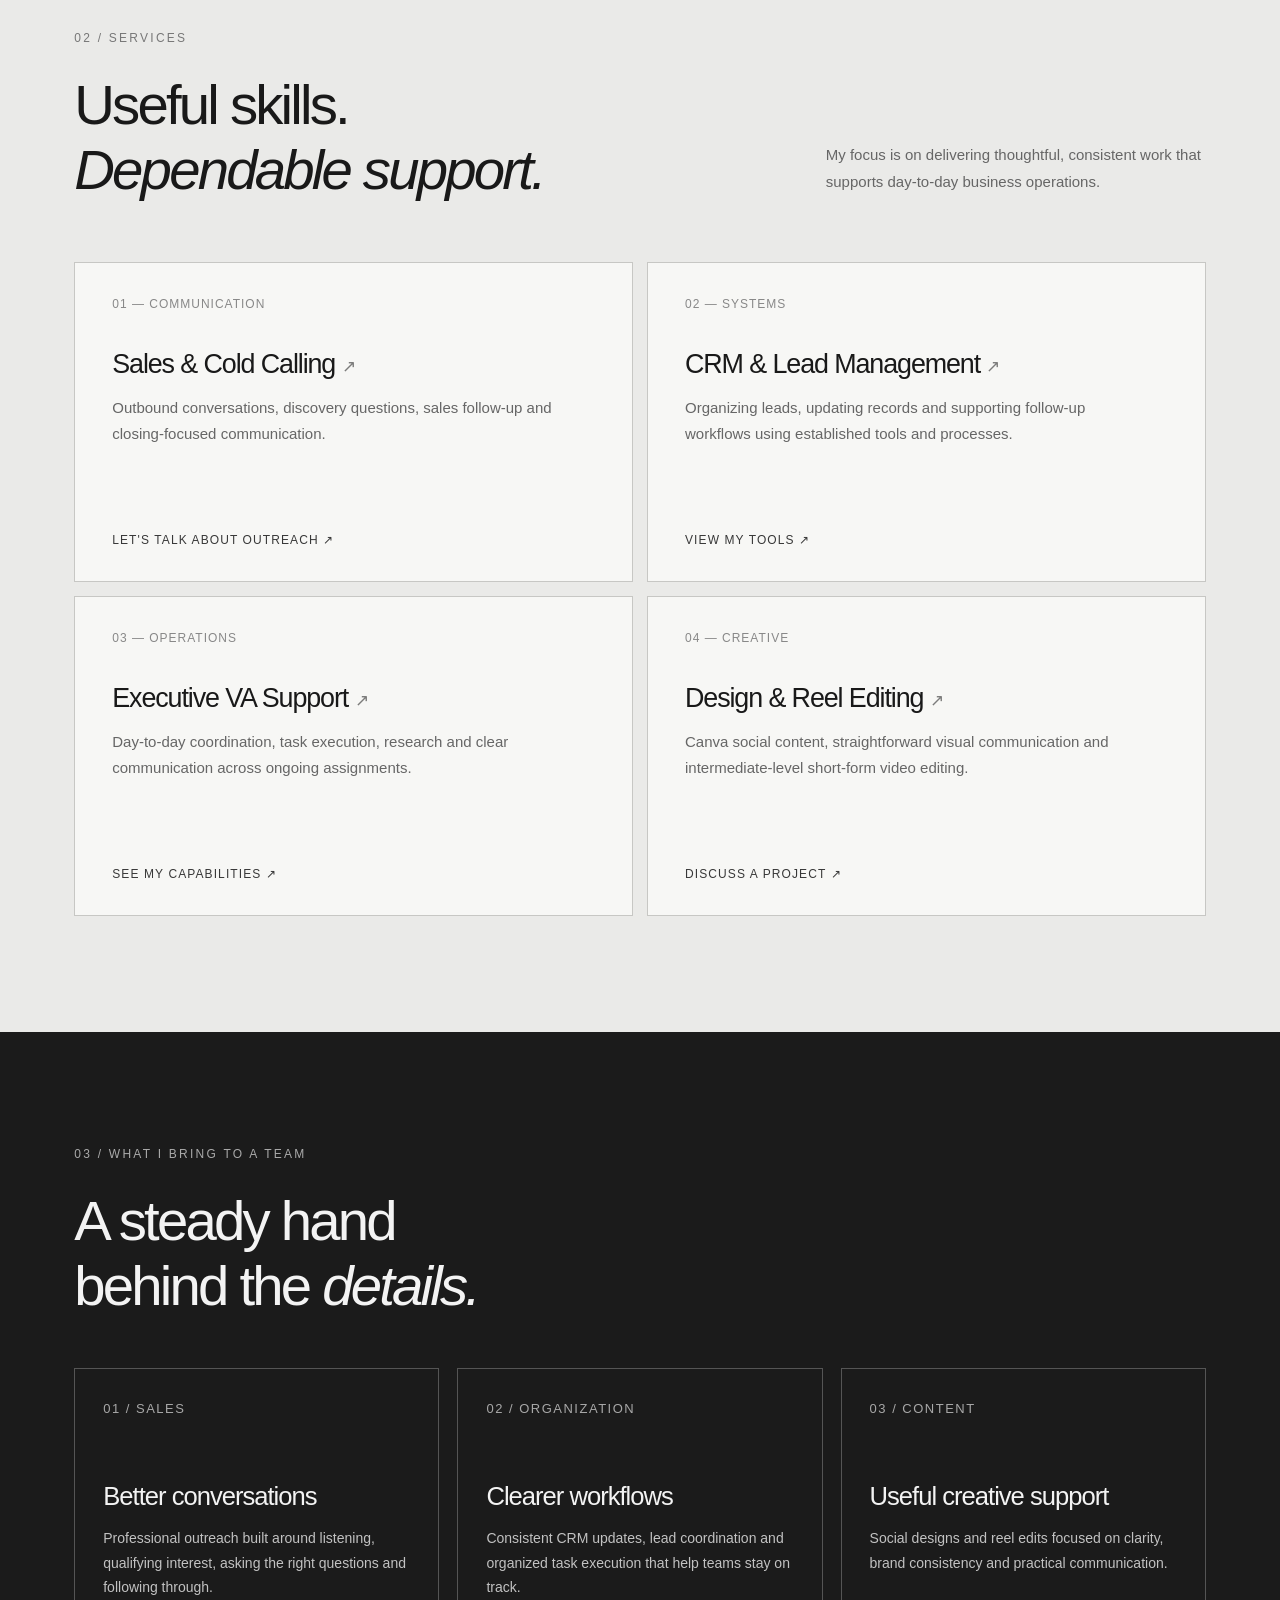
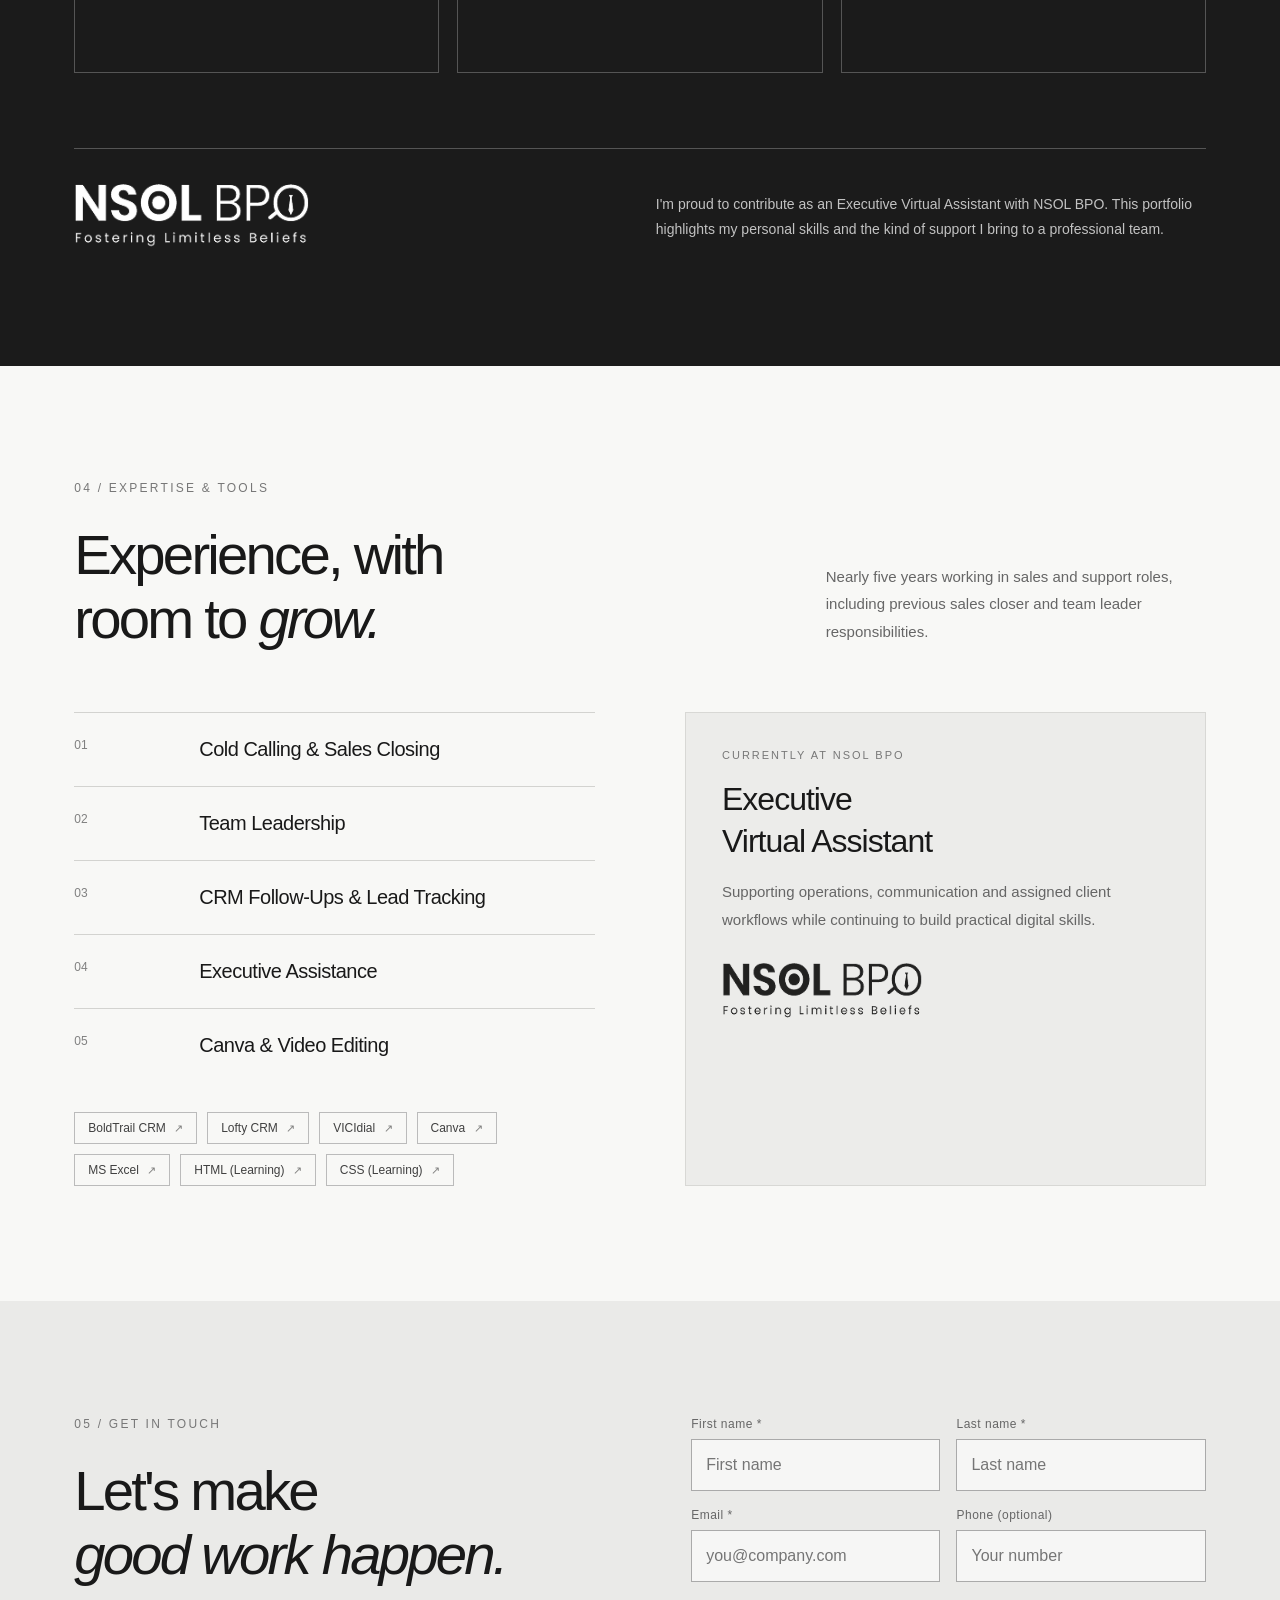
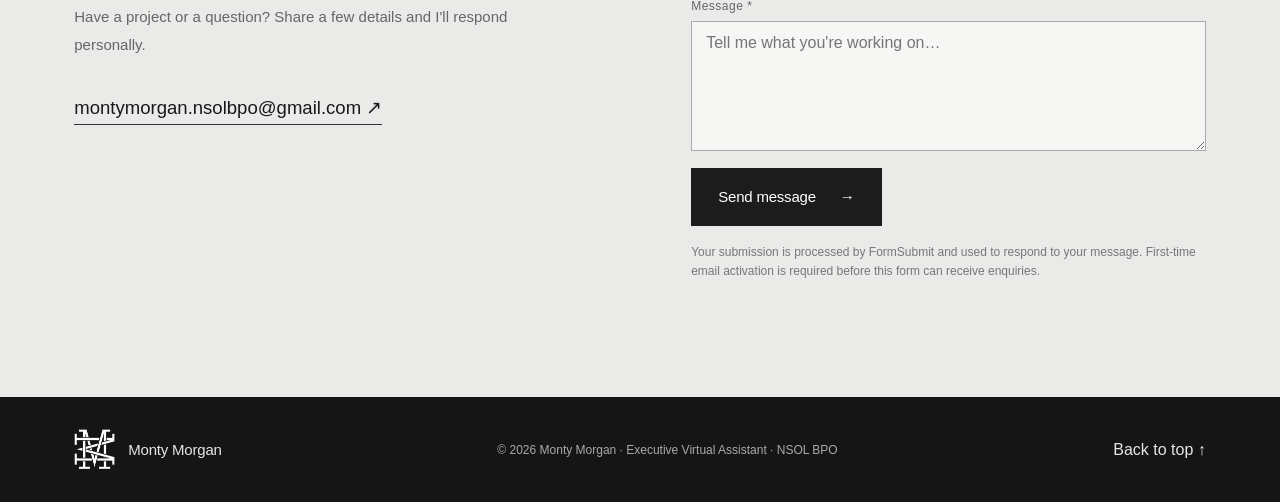
<file: index (3).html>
<!DOCTYPE html>
<html lang="en">
<head>
<meta charset="utf-8">
<meta name="viewport" content="width=device-width, initial-scale=1">
<meta name="theme-color" content="#171717">
<meta name="description" content="Monty Morgan — Executive Virtual Assistant at NSOL BPO. Professional sales conversations, CRM workflows, executive support and creative content.">
<title>Monty Morgan | Executive Virtual Assistant — NSOL BPO</title>
<style>
:root{--ink:#191919;--charcoal:#171717;--paper:#f8f8f6;--gray:#eaeae8;--muted:#727272;--line:#d3d3d0;--gutter:clamp(24px,5.8vw,100px)}
*,*::before,*::after{box-sizing:border-box}
html{scroll-behavior:smooth;scroll-padding-top:24px}
body{margin:0;background:var(--paper);color:var(--ink);font-family:"Helvetica Neue","Segoe UI",Arial,sans-serif;font-weight:400;-webkit-font-smoothing:antialiased}
body.nav-open{overflow:hidden}
a{color:inherit;text-decoration:none}
button,input,textarea,select{font:inherit}
button{cursor:pointer}
img{display:block;max-width:100%}
::selection{background:#5c5c5c;color:white}
.skip{position:absolute;left:10px;top:-100px;z-index:900;background:white;color:black;padding:12px 16px}.skip:focus{top:10px}
.container{width:100%;max-width:1700px;margin:0 auto;padding-left:var(--gutter);padding-right:var(--gutter)}
.thematic{position:relative}
.thematic>.container{position:relative;z-index:5}
/* Persistent logo uses its own light/dark mode independent of the ripple canvas. */
.center-watermark{position:fixed;top:50%;left:50%;z-index:3;width:min(30vw,390px);height:min(30vw,390px);pointer-events:none;transform:translate(-50%,-50%);animation:markHeartbeat 3.9s ease-in-out infinite;will-change:transform}
.center-watermark img{width:100%;height:100%;object-fit:contain;transition:filter .48s ease;animation:markBrightness 3.9s ease-in-out infinite}
.center-watermark.on-dark{--mark-peak:.065}.center-watermark.on-dark img{filter:brightness(0) invert(1)}
.center-watermark.on-light{--mark-peak:.07}.center-watermark.on-light img{filter:brightness(0)}
@keyframes markBrightness{0%,100%{opacity:calc(var(--mark-peak)*.55)}14%{opacity:var(--mark-peak)}28%{opacity:calc(var(--mark-peak)*.55)}44%{opacity:calc(var(--mark-peak)*.86)}62%{opacity:calc(var(--mark-peak)*.55)}}
@keyframes markHeartbeat{0%,100%{transform:translate(-50%,-50%) scale(.97)}14%{transform:translate(-50%,-50%) scale(1.035)}28%{transform:translate(-50%,-50%) scale(.985)}44%{transform:translate(-50%,-50%) scale(1.018)}62%{transform:translate(-50%,-50%) scale(.97)}}
/* The navigation has no panel, border, separator, or background blur. */
.site-header{position:absolute;top:0;left:0;right:0;z-index:90;color:#fff;background:transparent;border:none;box-shadow:none}
.header-inner{min-height:114px;display:flex;align-items:center;justify-content:space-between;gap:22px}
.brand-block{display:flex;align-items:center;gap:24px;min-width:0;flex-shrink:0}
.identity{display:flex;align-items:center;gap:15px;min-width:0}
.identity img{width:74px;height:74px;object-fit:contain;flex-shrink:0}
.identity-copy{display:flex;flex-direction:column;gap:4px;white-space:nowrap}
.identity-copy strong{font-size:clamp(19px,1.85vw,30px);font-weight:300;letter-spacing:-1.3px;line-height:1.1}
.identity-copy small{font-size:10px;letter-spacing:4px;font-weight:500;color:#c7c7c7;text-transform:uppercase}
.brand-divider{height:49px;width:1px;background:rgba(255,255,255,.36);flex-shrink:0}
.company-logo{display:block;flex-shrink:0}
.company-logo img{width:230px;height:66px;object-fit:contain;object-position:left center}
.site-nav{display:flex;gap:clamp(19px,2.5vw,46px);align-items:center;white-space:nowrap}
.site-nav a{font-size:15px;font-weight:400;color:#d7d7d7;transition:color .2s}
.site-nav a:hover,.site-nav a:focus-visible{color:white}
.mobile-menu-toggle{display:none;color:white;background:none;border:0;font-size:27px;padding:4px 8px;align-items:center;justify-content:center}
/* Hero is deliberately a solid dark field. The supplied reference portrait is an embedded, faded-edge image. */
.hero{min-height:920px;min-height:100svh;background:#191919;color:#f2f2f2;overflow:hidden;display:flex;align-items:center}
.hero-portrait{position:absolute;z-index:1;right:0;bottom:0;height:calc(100% - 116px);max-height:960px;max-width:none;width:auto;pointer-events:none;user-select:none}
.hero-portrait-mobile{display:none}
.hero-inner{min-height:920px;min-height:100svh;display:flex;align-items:center;padding-top:130px;padding-bottom:75px}
.hero-copy{width:min(56%,780px);position:relative;z-index:7;margin-top:12px}
.eyebrow{font-size:clamp(10px,.82vw,13px);font-weight:400;letter-spacing:2.6px;color:#aeb0b1;line-height:1.8;text-transform:uppercase}
.hero h1{font-size:clamp(48px,4.35vw,76px);font-weight:600;letter-spacing:-2.9px;line-height:1.105;margin:38px 0 27px}
.hero h1 span{display:block;white-space:nowrap}
.hero h1 em{font-weight:600;font-style:italic}
.hero-rule{display:block;width:55px;height:2px;background:#ededed;margin:29px 0}
.hero-description{max-width:630px;font-size:clamp(18px,1.45vw,23px);line-height:1.56;font-weight:300;color:#d0d0d0;margin:0}
.actions{display:flex;flex-wrap:wrap;align-items:center;gap:18px;margin-top:40px}
.btn{min-height:58px;padding:13px 26px;display:inline-flex;align-items:center;justify-content:center;gap:24px;border:1px solid #eaeaea;transition:background .2s,color .2s,transform .2s;font-size:15px;font-weight:500;letter-spacing:-.2px;text-align:center}
.btn:hover{transform:translateY(-2px)}
.btn-primary{background:#f6f6f6;color:#151515}
.btn-primary:hover{background:#d9d9d9}
.btn-ghost{background:transparent;color:white;border-color:#afafaf}
.btn-ghost:hover{background:#303030}
.btn-dark{background:#1c1c1c;color:white;border-color:#1c1c1c}
.btn-dark:hover{background:#3b3b3b}
.hero-scroll{position:absolute;z-index:8;bottom:36px;left:var(--gutter);font-size:10px;color:#9d9d9d;letter-spacing:2.5px;text-transform:uppercase}
/* Shared editorial section system */
.section{padding:clamp(94px,9vw,150px) 0}
.section.light{background:var(--paper);color:var(--ink)}
.section.gray{background:var(--gray);color:var(--ink)}
.section.dark{background:#1b1b1b;color:#f3f3f3}
.section-label{font-size:12px;letter-spacing:2.25px;text-transform:uppercase;font-weight:500;color:#777;display:block;margin-bottom:28px}
.dark .section-label{color:#aaa}
.section h2{font-weight:300;letter-spacing:-2.8px;font-size:clamp(40px,4.4vw,68px);line-height:1.15;margin:0}
.section h2 em{font-style:italic;font-weight:300}
.section p{font-size:clamp(15px,1.1vw,17px);line-height:1.83;color:#666}
.section.dark p{color:#c2c2c2}
.about-grid{display:grid;grid-template-columns:1fr .89fr;gap:clamp(48px,8vw,135px);align-items:start}
.about-statement{font-size:clamp(26px,2.65vw,43px);letter-spacing:-1.55px;line-height:1.4;font-weight:300;margin:16px 0 27px}
.about-details p:first-child{margin-top:0}
.stats-line{display:flex;gap:clamp(26px,5vw,70px);margin-top:48px;border-top:1px solid var(--line);padding-top:28px}
.stat strong{display:block;font-size:clamp(33px,3.3vw,51px);font-weight:300;letter-spacing:-2px}
.stat span{display:block;color:#666;font-size:11px;letter-spacing:1.35px;text-transform:uppercase;margin-top:6px}
.section-heading{display:flex;align-items:end;justify-content:space-between;gap:55px;margin-bottom:60px}
.section-heading p{max-width:380px;margin:0 0 7px}
.services{display:grid;grid-template-columns:repeat(2,1fr);gap:14px}
.service{display:flex;flex-direction:column;align-items:flex-start;min-height:320px;padding:34px 37px;background:#f7f7f5;border:1px solid #c7c7c4;transition:transform .22s,border-color .22s}
.service:hover{transform:translateY(-3px);border-color:#777}
.service-no{font-size:12px;color:#888;letter-spacing:1px}
.service h3{font-size:clamp(25px,2.1vw,34px);font-weight:350;letter-spacing:-1.1px;margin:38px 0 15px}
.service p{margin:0;max-width:470px;font-size:15px;line-height:1.73}
.service-footer{margin-top:auto;padding-top:22px;font-size:12px;text-transform:uppercase;letter-spacing:1.1px;color:#383838}
.work-grid{display:grid;grid-template-columns:1fr 1fr 1fr;gap:18px;margin-top:50px}
.work-card{padding:32px 28px 30px;border:1px solid #555;min-height:305px;display:flex;flex-direction:column}
.work-card .number{font-size:13px;color:#a8a8a8;letter-spacing:1.5px}
.work-card h3{font-size:clamp(23px,2vw,29px);font-weight:400;letter-spacing:-1px;line-height:1.25;margin:65px 0 13px}
.work-card p{font-size:14px;line-height:1.73;margin:0}
.nsol-band{display:flex;justify-content:space-between;align-items:center;gap:50px;margin-top:75px;padding-top:35px;border-top:1px solid #555}
.nsol-band img{height:66px;width:235px;object-fit:contain;object-position:left center;filter:grayscale(1) brightness(0) invert(1)}
.nsol-band p{max-width:550px;margin:0;font-size:14px}
.expertise-grid{display:grid;grid-template-columns:1fr 1fr;gap:90px}
.skill-row{display:grid;grid-template-columns:105px 1fr;gap:20px;padding:25px 0;border-top:1px solid var(--line)}
.skill-row:last-child{border-bottom:1px solid var(--line)}
.skill-row span:first-child{font-size:12px;color:#808080}
.skill-row b{font-size:20px;font-weight:400;letter-spacing:-.5px}
.tag-list{display:flex;flex-wrap:wrap;gap:10px;margin-top:30px}
.tag{border:1px solid #bbb;padding:8px 13px;font-size:12px;color:#404040;background:transparent}
.current-role{padding:36px;background:#ececea;border:1px solid #d8d8d5}
.current-role .role-kicker{font-size:11px;text-transform:uppercase;letter-spacing:2px;color:#777}
.current-role h3{font-size:32px;line-height:1.3;letter-spacing:-1px;font-weight:350;margin:18px 0 16px}
.current-role p{font-size:15px;margin-bottom:30px}
.nsol-light{width:200px;filter:grayscale(1) brightness(0);opacity:.86}
.contact-grid{display:grid;grid-template-columns:1fr 1fr;gap:clamp(55px,8vw,125px)}
.contact .contact-intro{max-width:450px}
.contact-email{display:inline-block;font-size:clamp(15px,1.45vw,21px);padding-bottom:5px;margin-top:24px;border-bottom:1px solid #333;overflow-wrap:anywhere}
.contact-form{display:grid;grid-template-columns:1fr 1fr;gap:17px 16px}
.contact-form .field{display:flex;flex-direction:column;gap:8px}
.contact-form label{font-size:12px;color:#666;letter-spacing:.5px}
.contact-form input,.contact-form textarea{min-height:52px;width:100%;border:1px solid #aaa;border-radius:0;background:rgba(255,255,255,.55);outline:0;color:#171717;padding:12px 14px}
.contact-form input:focus,.contact-form textarea:focus{outline:2px solid #393939;outline-offset:2px}
.contact-form textarea{min-height:130px;resize:vertical}
.contact-form .full{grid-column:1/-1}
.contact-form button{width:max-content}
.form-note{font-size:12px!important;line-height:1.65!important;color:#777!important;margin:0}
.honeypot{position:absolute;left:-9999px;width:1px;height:1px;overflow:hidden}
.footer{background:#151515;color:#e6e6e6;padding:32px 0}
.footer-inner{display:flex;gap:30px;align-items:center;justify-content:space-between}
.footer-person{display:flex;align-items:center;gap:13px}
.footer-person img{width:41px;height:41px;object-fit:contain}
.footer-person span{font-size:15px;font-weight:300;letter-spacing:-.2px}
.footer small{color:#aaa;font-size:12px}
.footer a:hover{text-decoration:underline}
@media(max-width:1430px){.header-inner{gap:20px}.brand-block{gap:16px}.identity img{width:58px;height:58px}.identity-copy strong{font-size:23px}.identity-copy small{font-size:8px;letter-spacing:3px}.company-logo img{width:184px;height:56px}.site-nav{gap:23px}.site-nav a{font-size:13px}.hero h1{font-size:clamp(48px,4.45vw,67px)}.hero-copy{width:58%}.hero-portrait{height:calc(100% - 116px)}}
@media(max-width:1080px){.header-inner{min-height:97px}.brand-block{gap:12px}.identity img{width:47px;height:47px}.identity-copy strong{font-size:18px}.identity-copy small{font-size:7px;letter-spacing:2px}.brand-divider{height:39px}.company-logo img{width:140px;height:44px}.site-nav{gap:15px}.site-nav a{font-size:12px}.hero-copy{width:61%}.hero h1{white-space:normal;letter-spacing:-2px;font-size:clamp(40px,4.9vw,55px)}.hero h1 span{white-space:normal}.hero-description{max-width:460px}.hero-portrait{height:calc(100% - 110px);right:-10%}.work-grid{gap:12px}.work-card{padding:26px 21px}}
@media(max-width:800px){:root{--gutter:24px}.header-inner{min-height:84px}.site-nav{display:none;position:absolute;left:0;right:0;top:85px;padding:24px var(--gutter) 30px;background:#171717;flex-direction:column;align-items:flex-start;gap:18px;z-index:99}.site-nav.open{display:flex}.site-nav a{font-size:18px}.mobile-menu-toggle{display:flex}.brand-divider{height:33px}.identity img{width:43px;height:43px}.identity-copy strong{font-size:17px}.identity-copy small{letter-spacing:1.8px}.company-logo img{width:117px;height:40px}.hero{min-height:890px}.hero-inner{min-height:890px;align-items:flex-start;padding-top:165px;padding-bottom:400px}.hero-copy{width:100%;margin:0}.hero h1{font-size:clamp(42px,7.4vw,61px);line-height:1.11;margin:24px 0 19px}.hero h1 span{white-space:normal}.hero-description{max-width:540px;font-size:16px}.hero-portrait{display:none}.hero-portrait-mobile{position:absolute;display:block;z-index:1;bottom:-36px;right:-4%;height:420px;width:auto;max-width:none;pointer-events:none;filter:grayscale(1)}.hero-scroll{display:none}.about-grid,.expertise-grid,.contact-grid{grid-template-columns:1fr;gap:45px}.section-heading{display:block}.section-heading p{margin-top:22px}.services{grid-template-columns:1fr}.service{min-height:270px}.work-grid{grid-template-columns:1fr}.work-card{min-height:230px}.work-card h3{margin-top:40px}.nsol-band{align-items:flex-start}.center-watermark{width:min(58vw,380px);height:min(58vw,380px)}}
@media(max-width:540px){:root{--gutter:20px}.header-inner{min-height:74px}.brand-block{gap:8px}.identity{gap:8px}.identity img{width:33px;height:33px}.identity-copy strong{font-size:15px;letter-spacing:-.5px}.identity-copy small{font-size:7px;letter-spacing:1px}.brand-divider{height:29px}.company-logo img{width:87px;height:32px}.mobile-menu-toggle{font-size:25px}.site-nav{top:74px}.hero{min-height:845px}.hero-inner{min-height:845px;padding-top:132px;padding-bottom:355px}.eyebrow{font-size:9px;letter-spacing:1.6px}.hero h1{font-size:clamp(39px,9vw,49px);letter-spacing:-2px;margin-top:22px}.hero-rule{margin:24px 0}.hero-description{font-size:16px;line-height:1.62}.actions{gap:12px;margin-top:28px}.btn{padding:12px 17px;min-height:49px;font-size:13px;gap:12px}.hero-portrait-mobile{height:360px;right:-95px;bottom:-23px}.section{padding:80px 0}.section h2{font-size:clamp(35px,9vw,48px);letter-spacing:-1.8px}.about-statement{font-size:27px}.stats-line{gap:25px}.service{padding:25px}.nsol-band{display:block}.nsol-band p{margin-top:20px}.contact-form{grid-template-columns:1fr}.contact-form .full{grid-column:auto}.footer-inner{flex-wrap:wrap;gap:14px}}
@media(prefers-reduced-motion:reduce){html{scroll-behavior:auto}.center-watermark,.center-watermark img{animation:none!important}.center-watermark img{opacity:.055}.service,.btn{transition:none!important}}

/* Targeted enhancements: service pages, right-side tool panels and monochrome cursor flare. */
[hidden]{display:none!important}
.service{position:relative}
.service-page-link{color:inherit;text-decoration:none}
.service-page-link::after{content:"";position:absolute;inset:0;z-index:0}
.service-page-link:focus-visible{outline:2px solid currentColor;outline-offset:4px}
.service-title-arrow{font-size:.65em;opacity:.55;vertical-align:middle;display:inline-block;transition:transform .2s ease}
.service:hover .service-title-arrow{transform:translate(3px,-3px)}
.service-footer{position:relative;z-index:1}
.tool-trigger{cursor:pointer;transition:background-color .2s,color .2s,border-color .2s}
.tool-trigger:hover,.tool-trigger:focus-visible{background:#191919;border-color:#191919;color:white;outline-offset:3px}
.tool-trigger span{font-size:11px;opacity:.65;margin-left:5px}
.tool-drawer{position:fixed;top:0;right:0;left:auto;bottom:0;margin:0 0 0 auto;width:min(470px,100%);max-width:100%;max-height:100dvh;height:100dvh;padding:clamp(25px,3.5vw,50px);border:0;border-left:1px solid #d3d3d0;background:#f8f8f6;color:#171717;box-shadow:-16px 0 50px rgba(0,0,0,.12);overflow-y:auto}
.tool-drawer[open]{animation:drawerEnter .28s ease-out both}
.tool-drawer::backdrop{background:rgba(0,0,0,.62)}
@keyframes drawerEnter{from{opacity:.7;transform:translateX(32px)}to{opacity:1;transform:translateX(0)}}
.drawer-top{display:flex;align-items:center;justify-content:space-between;gap:15px}
.drawer-overline,.drawer-index{font-size:11px;letter-spacing:2px;color:#717171}
.drawer-close{border:1px solid #bbb;background:transparent;color:#171717;width:44px;height:44px;font-size:29px;line-height:1}
.drawer-close:hover{background:#171717;color:#fff}
.drawer-index{display:block;margin-top:86px}
.tool-drawer h2{font-size:clamp(37px,4vw,52px);font-weight:400;line-height:1.16;letter-spacing:-1.6px;margin:18px 0 28px}
.drawer-description{font-size:17px;line-height:1.8;color:#555;margin:0}
.drawer-divider{height:1px;background:#c9c9c5;margin:42px 0 34px}
.tool-drawer h3{font-size:17px;font-weight:550;margin:0 0 24px}
.tool-drawer ul{list-style:none;margin:0;padding:0}
.tool-drawer li{position:relative;padding:13px 0 13px 28px;border-bottom:1px solid #ddd;font-size:15px;line-height:1.6;color:#444}
.tool-drawer li::before{content:'↗';position:absolute;left:0;top:13px;color:#555}
.drawer-footnote{font-size:13px;line-height:1.75;color:#777;margin:38px 0 28px}
.drawer-done{border:0;background:transparent;padding:12px 0;color:#171717;text-decoration:underline;text-underline-offset:5px;font-size:14px}
.service-detail-hero{background:#191919;color:#f2f2f2;min-height:82svh;display:flex;align-items:center;padding:155px 0 100px}
.detail-hero-inner{position:relative}
.detail-back{display:inline-block;color:#ccc;font-size:13px;letter-spacing:.3px;margin-bottom:70px;text-decoration:none}
.detail-back:hover{text-decoration:underline;text-underline-offset:5px}
.detail-eyebrow{font-size:12px;color:#aaa;letter-spacing:2.1px;text-transform:uppercase}
.service-detail-hero h1{font-size:clamp(52px,6.1vw,96px);font-weight:500;letter-spacing:-3px;line-height:1.1;max-width:920px;margin:30px 0 24px}
.detail-summary{color:#c9c9c9;font-size:clamp(18px,1.8vw,24px);line-height:1.6;max-width:780px;margin:0 0 42px}
.service-detail-body{background:var(--paper);color:var(--ink);padding:clamp(95px,9vw,155px) 0}
.detail-content-grid{display:grid;grid-template-columns:1.1fr .9fr;gap:clamp(55px,8vw,135px)}
.detail-content-grid h2,.service-detail-cta h2{font-weight:300;font-size:clamp(38px,4.1vw,65px);line-height:1.14;letter-spacing:-2.3px;margin:0 0 30px}
.detail-content-grid h2 em,.service-detail-cta h2 em{font-weight:300}
.detail-content-grid p{font-size:17px;color:#666;line-height:1.9;max-width:630px}
.detail-list{list-style:none;padding:0;margin:0}
.detail-list li{border-top:1px solid #d2d2d0;padding:23px 0;font-size:18px;line-height:1.5}
.detail-list li::before{content:'↗';font-size:15px;margin-right:18px;color:#777}
.service-detail-cta{background:#1b1b1b;color:#f3f3f3;padding:90px 0}
.detail-cta-inner{display:flex;align-items:center;justify-content:space-between;gap:45px}
.service-detail-cta .section-label{color:#aaa}
.service-detail-cta h2{margin:0}
#cursorFlareCanvas{position:fixed;inset:0;display:block;width:100vw;height:100vh;z-index:120;pointer-events:none;background:transparent}
@media(max-width:800px){.detail-content-grid{grid-template-columns:1fr;gap:45px}.detail-cta-inner{align-items:flex-start;flex-direction:column}}
@media(max-width:540px){.service-detail-hero{min-height:76svh;padding:125px 0 75px}.detail-back{margin-bottom:53px}.service-detail-hero h1{font-size:clamp(44px,10vw,62px);letter-spacing:-2px}.detail-content-grid h2{letter-spacing:-1.5px}.tool-drawer{padding:26px}.drawer-index{margin-top:55px}}
@media(prefers-reduced-motion:reduce){#cursorFlareCanvas{display:none!important}.tool-drawer[open]{animation:none}}
</style>
</head>
<body>
<a class="skip" href="#main">Skip to main content</a>
<div class="center-watermark on-dark" id="watermark" aria-hidden="true"><img src="[data-uri]" alt=""></div>
<header class="site-header" id="top">
  <div class="container header-inner">
    <div class="brand-block">
      <a class="identity" href="#home" aria-label="Monty Morgan — back to top">
        <img src="[data-uri]" width="74" height="74" alt="Monty Morgan personal monogram">
        <span class="identity-copy"><strong>Monty Morgan</strong><small>Virtual Assistant</small></span>
      </a>
      <span class="brand-divider" aria-hidden="true"></span>
      <a class="company-logo" href="https://nsolbpo.com/" target="_blank" rel="noopener noreferrer" aria-label="Visit NSOL BPO website">
        <img src="[data-uri]" width="230" height="66" alt="NSOL BPO — Partnering Limitless Beliefs">
      </a>
    </div>
    <button class="mobile-menu-toggle" id="menuToggle" type="button" aria-controls="siteNav" aria-expanded="false" aria-label="Open navigation">☰</button>
    <nav class="site-nav" id="siteNav" aria-label="Main navigation">
      <a href="#home">Home</a><a href="#about">About</a><a href="#services">Services</a><a href="#expertise">Expertise</a><a href="#contact">Contact</a>
    </nav>
  </div>
</header>
<main id="main">
  <section class="hero thematic" id="home" data-theme="dark" aria-labelledby="heroTitle">
    <img class="hero-portrait" src="[data-uri]" alt="" aria-hidden="true">
    <img class="hero-portrait-mobile" src="[data-uri]" alt="" aria-hidden="true">
    <div class="container hero-inner">
      <div class="hero-copy">
        <div class="eyebrow">Virtual Assistant&nbsp;&nbsp; | &nbsp;&nbsp;Digital Operations&nbsp;&nbsp; | &nbsp;&nbsp;Real Estate Support</div>
        <h1 id="heroTitle"><span>Helping NSOL BPO</span><span>Run, Grow, and Scale</span><span>More <em>Efficiently.</em></span></h1>
        <div class="hero-rule" aria-hidden="true"></div>
        <p class="hero-description">Providing reliable virtual support, streamlined operations, and results-focused solutions to help NSOL BPO and its clients achieve more.</p>
        <div class="actions"><a class="btn btn-primary" href="#work">View My Work <span aria-hidden="true">→</span></a><a class="btn btn-ghost" href="#contact">Get in Touch</a></div>
      </div>
    </div>
    <div class="hero-scroll">Scroll to explore &nbsp; ↓</div>
  </section>

  <section class="section light thematic" id="about" data-theme="light" aria-labelledby="aboutTitle">
    <div class="container">
      <div class="about-grid">
        <div>
          <span class="section-label">01 / A little about me</span>
          <h2 id="aboutTitle">People first.<br>Work <em>well done.</em></h2>
          <p class="about-statement">I bring structure, clear communication and follow-through to the work behind every successful client relationship.</p>
          <div class="stats-line">
            <div class="stat"><strong>~5</strong><span>Years of experience</span></div>
            <div class="stat"><strong>NSOL</strong><span>Current team</span></div>
          </div>
        </div>
        <div class="about-details">
          <p>I'm Monty Morgan, a sales closer and cold-calling professional currently working as an Executive Virtual Assistant at <strong>NSOL BPO</strong>. My professional background includes sales conversations, team leadership, lead follow-up and day-to-day operations.</p>
          <p>I work across different tools and responsibilities—from CRM organization and outreach to Canva social designs and intermediate-level reel editing. I take a practical approach: understand the task, communicate clearly and keep the work moving.</p>
          <p>I'm also learning web development through hands-on projects, building my HTML and CSS skills along the way.</p>
        </div>
      </div>
    </div>
  </section>

  <section class="section gray thematic" id="services" data-theme="light" aria-labelledby="servicesTitle">
    <div class="container">
      <div class="section-heading">
        <div><span class="section-label">02 / Services</span><h2 id="servicesTitle">Useful skills.<br><em>Dependable support.</em></h2></div>
        <p>My focus is on delivering thoughtful, consistent work that supports day-to-day business operations.</p>
      </div>
      <div class="services">
        <article class="service"><span class="service-no">01 — COMMUNICATION</span><h3><a class="service-page-link" href="#service/sales-cold-calling" aria-label="Read about Sales & Cold Calling">Sales &amp; Cold Calling <span aria-hidden="true" class="service-title-arrow">↗</span></a></h3><p>Outbound conversations, discovery questions, sales follow-up and closing-focused communication.</p><a class="service-footer" href="#contact">Let's talk about outreach ↗</a></article>
        <article class="service"><span class="service-no">02 — SYSTEMS</span><h3><a class="service-page-link" href="#service/crm-lead-management" aria-label="Read about CRM & Lead Management">CRM &amp; Lead Management <span aria-hidden="true" class="service-title-arrow">↗</span></a></h3><p>Organizing leads, updating records and supporting follow-up workflows using established tools and processes.</p><a class="service-footer" href="#expertise">View my tools ↗</a></article>
        <article class="service"><span class="service-no">03 — OPERATIONS</span><h3><a class="service-page-link" href="#service/executive-va-support" aria-label="Read about Executive VA Support">Executive VA Support <span aria-hidden="true" class="service-title-arrow">↗</span></a></h3><p>Day-to-day coordination, task execution, research and clear communication across ongoing assignments.</p><a class="service-footer" href="#work">See my capabilities ↗</a></article>
        <article class="service"><span class="service-no">04 — CREATIVE</span><h3><a class="service-page-link" href="#service/design-reel-editing" aria-label="Read about Design & Reel Editing">Design &amp; Reel Editing <span aria-hidden="true" class="service-title-arrow">↗</span></a></h3><p>Canva social content, straightforward visual communication and intermediate-level short-form video editing.</p><a class="service-footer" href="#contact">Discuss a project ↗</a></article>
      </div>
    </div>
  </section>

  <section class="section dark thematic" id="work" data-theme="dark" aria-labelledby="workTitle">
    <div class="container">
      <span class="section-label">03 / What I bring to a team</span>
      <h2 id="workTitle">A steady hand<br>behind the <em>details.</em></h2>
      <div class="work-grid">
        <article class="work-card"><span class="number">01 / SALES</span><h3>Better conversations</h3><p>Professional outreach built around listening, qualifying interest, asking the right questions and following through.</p></article>
        <article class="work-card"><span class="number">02 / ORGANIZATION</span><h3>Clearer workflows</h3><p>Consistent CRM updates, lead coordination and organized task execution that help teams stay on track.</p></article>
        <article class="work-card"><span class="number">03 / CONTENT</span><h3>Useful creative support</h3><p>Social designs and reel edits focused on clarity, brand consistency and practical communication.</p></article>
      </div>
      <div class="nsol-band">
        <img src="[data-uri]" alt="NSOL BPO logo" width="235" height="66" loading="lazy">
        <p>I'm proud to contribute as an Executive Virtual Assistant with NSOL BPO. This portfolio highlights my personal skills and the kind of support I bring to a professional team.</p>
      </div>
    </div>
  </section>

  <section class="section light thematic" id="expertise" data-theme="light" aria-labelledby="expertiseTitle">
    <div class="container">
      <div class="section-heading"><div><span class="section-label">04 / Expertise &amp; tools</span><h2 id="expertiseTitle">Experience, with<br>room to <em>grow.</em></h2></div><p>Nearly five years working in sales and support roles, including previous sales closer and team leader responsibilities.</p></div>
      <div class="expertise-grid">
        <div>
          <div class="skill-row"><span>01</span><b>Cold Calling &amp; Sales Closing</b></div>
          <div class="skill-row"><span>02</span><b>Team Leadership</b></div>
          <div class="skill-row"><span>03</span><b>CRM Follow-Ups &amp; Lead Tracking</b></div>
          <div class="skill-row"><span>04</span><b>Executive Assistance</b></div>
          <div class="skill-row"><span>05</span><b>Canva &amp; Video Editing</b></div>
          <div class="tag-list" aria-label="Tools"><button type="button" class="tag tool-trigger" data-tool="boldtrail" aria-haspopup="dialog" aria-label="Learn about BoldTrail CRM">BoldTrail CRM <span aria-hidden="true">↗</span></button><button type="button" class="tag tool-trigger" data-tool="lofty" aria-haspopup="dialog" aria-label="Learn about Lofty CRM">Lofty CRM <span aria-hidden="true">↗</span></button><button type="button" class="tag tool-trigger" data-tool="vicidial" aria-haspopup="dialog" aria-label="Learn about VICIdial">VICIdial <span aria-hidden="true">↗</span></button><button type="button" class="tag tool-trigger" data-tool="canva" aria-haspopup="dialog" aria-label="Learn about Canva">Canva <span aria-hidden="true">↗</span></button><button type="button" class="tag tool-trigger" data-tool="excel" aria-haspopup="dialog" aria-label="Learn about MS Excel">MS Excel <span aria-hidden="true">↗</span></button><button type="button" class="tag tool-trigger" data-tool="html" aria-haspopup="dialog" aria-label="Learn about HTML (Learning)">HTML (Learning) <span aria-hidden="true">↗</span></button><button type="button" class="tag tool-trigger" data-tool="css" aria-haspopup="dialog" aria-label="Learn about CSS (Learning)">CSS (Learning) <span aria-hidden="true">↗</span></button></div>
        </div>
        <aside class="current-role">
          <div class="role-kicker">Currently at NSOL BPO</div>
          <h3>Executive<br>Virtual Assistant</h3>
          <p>Supporting operations, communication and assigned client workflows while continuing to build practical digital skills.</p>
          <a href="https://nsolbpo.com/" target="_blank" rel="noopener noreferrer" aria-label="NSOL BPO website"><img class="nsol-light" src="[data-uri]" alt="NSOL BPO — Partnering Limitless Beliefs" width="200" height="58" loading="lazy"></a>
        </aside>
      </div>
    </div>
  </section>

  <section class="section gray thematic contact" id="contact" data-theme="light" aria-labelledby="contactTitle">
    <div class="container contact-grid">
      <div>
        <span class="section-label">05 / Get in touch</span>
        <h2 id="contactTitle">Let's make<br><em>good work happen.</em></h2>
        <p class="contact-intro">Have a project or a question? Share a few details and I'll respond personally.</p>
        <a class="contact-email" href="mailto:montymorgan.nsolbpo@gmail.com">montymorgan.nsolbpo@gmail.com ↗</a>
      </div>
      <form class="contact-form" action="https://formsubmit.co/montymorgan.nsolbpo@gmail.com" method="POST">
        <input type="hidden" name="_subject" value="New portfolio inquiry — Monty Morgan">
        <input type="hidden" name="_template" value="table">
        <div class="honeypot" aria-hidden="true"><label for="websiteOnly">Leave this field empty</label><input type="text" id="websiteOnly" name="_honey" autocomplete="off" tabindex="-1"></div>
        <div class="field"><label for="firstName">First name *</label><input id="firstName" type="text" name="First Name" placeholder="First name" autocomplete="given-name" required maxlength="80"></div>
        <div class="field"><label for="lastName">Last name *</label><input id="lastName" type="text" name="Last Name" placeholder="Last name" autocomplete="family-name" required maxlength="80"></div>
        <div class="field"><label for="visitorEmail">Email *</label><input id="visitorEmail" type="email" name="email" placeholder="you@company.com" autocomplete="email" required maxlength="160"></div>
        <div class="field"><label for="phone">Phone (optional)</label><input id="phone" type="tel" name="Phone" placeholder="Your number" autocomplete="tel" maxlength="40"></div>
        <div class="field full"><label for="message">Message *</label><textarea id="message" name="Message" placeholder="Tell me what you're working on…" required minlength="10" maxlength="4000"></textarea></div>
        <button class="btn btn-dark full" type="submit">Send message <span aria-hidden="true">→</span></button>
        <p class="form-note full">Your submission is processed by FormSubmit and used to respond to your message. First-time email activation is required before this form can receive enquiries.</p>
      </form>
    </div>
  </section>
</main>

<!-- Four independent service views use hash routes, so this stays one HTML file on GitHub Pages. -->
<main id="serviceDetailView" hidden>
  <section class="service-detail-hero thematic" data-theme="dark" aria-labelledby="detailTitle">
    <div class="container detail-hero-inner">
      <a class="detail-back" href="#services">← Back to services</a>
      <p class="detail-eyebrow" id="detailEyebrow">SERVICE / MONTY MORGAN</p>
      <h1 id="detailTitle"></h1>
      <p id="detailSummary" class="detail-summary"></p>
      <a class="btn btn-primary" href="#contact">Discuss this service <span aria-hidden="true">↗</span></a>
    </div>
  </section>
  <section class="service-detail-body thematic" data-theme="light" aria-labelledby="detailApproachHeading">
    <div class="container detail-content-grid">
      <div>
        <span class="section-label">THE APPROACH</span>
        <h2 id="detailApproachHeading">Thoughtful work.<br><em>Clear next steps.</em></h2>
        <p id="detailDescription"></p>
      </div>
      <div class="detail-list-wrap"><span class="section-label">AREAS OF FOCUS</span><ul id="detailPoints" class="detail-list"></ul></div>
    </div>
  </section>
  <section class="service-detail-cta thematic" data-theme="dark">
    <div class="container detail-cta-inner"><div><span class="section-label">LET'S CONNECT</span><h2>Let's put it<br>into <em>practice.</em></h2></div><a class="btn btn-primary" href="#contact">Get in touch ↗</a></div>
  </section>
</main>

<footer class="footer thematic" data-theme="dark">
  <div class="container footer-inner">
    <a class="footer-person" href="#home" aria-label="Monty Morgan — back to top"><img src="[data-uri]" alt="" width="41" height="41" loading="lazy"><span>Monty Morgan</span></a>
    <small>© <span id="year">2026</span> Monty Morgan · Executive Virtual Assistant · NSOL BPO</small>
    <a href="#home">Back to top ↑</a>
  </div>
</footer>

<dialog class="tool-drawer" id="toolDrawer" aria-labelledby="toolDrawerTitle" aria-describedby="toolDrawerDescription">
  <div class="drawer-top"><span class="drawer-overline">TOOLS / PRACTICAL EXPERIENCE</span><button type="button" class="drawer-close" id="toolDrawerClose" aria-label="Close tool information">×</button></div>
  <span class="drawer-index" id="toolDrawerIndex">01 / 07</span>
  <h2 id="toolDrawerTitle"></h2>
  <p id="toolDrawerDescription" class="drawer-description"></p>
  <div class="drawer-divider"></div>
  <h3>How it fits my work</h3>
  <ul id="toolDrawerPoints"></ul>
  <p class="drawer-footnote" id="toolDrawerNote"></p>
  <button type="button" class="drawer-done" id="toolDrawerDone">Back to expertise ↗</button>
</dialog>

<script>
(function(){
  'use strict';
  const watermark=document.getElementById('watermark');
  const sections=[...document.querySelectorAll('.thematic[data-theme]')];
  const nav=document.getElementById('siteNav');
  const toggle=document.getElementById('menuToggle');
  const year=document.getElementById('year');
  if(year)year.textContent=String(new Date().getFullYear());

  // Mobile navigation: native anchor links + safe close behavior.
  function closeMenu(){nav.classList.remove('open');toggle.setAttribute('aria-expanded','false');toggle.setAttribute('aria-label','Open navigation');toggle.textContent='☰';document.body.classList.remove('nav-open');}
  toggle.addEventListener('click',function(){const opening=!nav.classList.contains('open');if(opening){nav.classList.add('open');toggle.setAttribute('aria-expanded','true');toggle.setAttribute('aria-label','Close navigation');toggle.textContent='×';document.body.classList.add('nav-open');}else{closeMenu();}});
  nav.querySelectorAll('a').forEach(a=>a.addEventListener('click',closeMenu));
  document.addEventListener('keydown',e=>{if(e.key==='Escape')closeMenu();});

  // Find the actual background at any viewport location. Uses explicit section themes,
  // not RGB guesses. Both watermark and waves are updated as the visitor scrolls.
  function themeAt(x,y){
    for(const sec of sections){if(!sec.getClientRects().length)continue;const r=sec.getBoundingClientRect();if(y>=r.top&&y<r.bottom&&x>=r.left&&x<=r.right)return sec.dataset.theme;}
    return 'dark';
  }
  function updateWatermark(){const mode=themeAt(innerWidth/2,innerHeight/2);watermark.classList.toggle('on-dark',mode==='dark');watermark.classList.toggle('on-light',mode==='light');}
  let scrollPending=false;
  function refreshWatermark(){if(scrollPending)return;scrollPending=true;requestAnimationFrame(()=>{scrollPending=false;updateWatermark();});}
  addEventListener('scroll',refreshWatermark,{passive:true});addEventListener('resize',refreshWatermark,{passive:true});updateWatermark();


})();
</script>
<script>
(function(){
  'use strict';
  const homeMain=document.getElementById('main');
  const detailMain=document.getElementById('serviceDetailView');
  const watermark=document.getElementById('watermark');
  const data={
    'sales-cold-calling':{
      number:'01 / COMMUNICATION',title:'Sales & Cold Calling',
      summary:'Turning first conversations into informed next steps through clear outreach, attentive listening and consistent follow-up.',
      description:'My background in cold calling, sales closing and team leadership has taught me to put people first. I approach outreach by understanding the purpose of each call, asking relevant discovery questions and communicating next steps clearly. The aim is a professional conversation, not an impersonal sales script.',
      points:['Outbound conversations and introduction calls','Discovery questions and qualification','Follow-up communication and call notes','Handling questions with clarity and professionalism','Coordinating next steps with the wider team']
    },
    'crm-lead-management':{
      number:'02 / SYSTEMS',title:'CRM & Lead Management',
      summary:'Making lead information easier to understand, update and act on across the sales process.',
      description:'A well-maintained CRM helps prevent missed context and supports better follow-up. I work with systems such as BoldTrail and Lofty to review records, organize lead information and keep assigned outreach tasks moving. My focus is accuracy, clarity and timely communication.',
      points:['Contact records and lead organization','CRM notes and activity history','Follow-up tasks and reminders','Lead status updates and prioritization','Clear handoffs and workflow coordination']
    },
    'executive-va-support':{
      number:'03 / OPERATIONS',title:'Executive VA Support',
      summary:'Practical coordination and dependable follow-through for the work behind everyday operations.',
      description:'As an Executive Virtual Assistant at NSOL BPO, I support ongoing assignments by communicating updates, organizing information, researching tasks and following established processes. I value work that is clearly documented and easy for the team to continue.',
      points:['Daily task coordination and progress updates','Online research and information organization','CRM and administrative support','Document and spreadsheet organization','Responsive communication across assignments']
    },
    'design-reel-editing':{
      number:'04 / CREATIVE',title:'Design & Reel Editing',
      summary:'Clear social visuals and short-form content that communicate ideas without unnecessary complexity.',
      description:'Alongside outreach and virtual assistance, I create Canva social media graphics and edit straightforward short-form videos. My editing experience is intermediate level, with a focus on clean pacing, readable text and content that follows the intended message.',
      points:['Canva graphics and social posts','Carousel-style content organization','Intermediate short-form reel editing','Simple caption and text overlays','Brand consistency and content preparation']
    }
  };
  function showServiceRoute(){
    const hash=decodeURIComponent(location.hash||'');
    const match=hash.match(/^#service\/([a-z0-9-]+)$/);
    const item=match&&data[match[1]];
    if(item){
      homeMain.hidden=true;
      detailMain.hidden=false;
      document.getElementById('detailEyebrow').textContent=item.number+' / MONTY MORGAN';
      document.getElementById('detailTitle').textContent=item.title;
      document.getElementById('detailSummary').textContent=item.summary;
      document.getElementById('detailDescription').textContent=item.description;
      const list=document.getElementById('detailPoints');
      list.replaceChildren(...item.points.map(text=>{const li=document.createElement('li');li.textContent=text;return li;}));
      document.title=item.title+' | Monty Morgan — NSOL BPO';
      scrollTo({top:0,behavior:'instant'});
    }else{
      const wasHidden=homeMain.hidden;
      homeMain.hidden=false;
      detailMain.hidden=true;
      document.title='Monty Morgan | Executive Virtual Assistant — NSOL BPO';
      if(wasHidden){
        requestAnimationFrame(()=>{
          const target=hash&&document.getElementById(hash.slice(1));
          if(target)target.scrollIntoView({behavior:'instant'});
          else scrollTo({top:0,behavior:'instant'});
        });
      }
    }
    requestAnimationFrame(()=>{
      const sample=document.elementFromPoint(innerWidth/2,innerHeight/2);
      const sec=sample&&sample.closest('.thematic[data-theme]');
      const mode=sec?.dataset.theme||'dark';
      watermark.classList.toggle('on-dark',mode==='dark');
      watermark.classList.toggle('on-light',mode==='light');
    });
  }
  addEventListener('hashchange',showServiceRoute);
  showServiceRoute();

  const toolInfo={
    boldtrail:{title:'BoldTrail CRM',description:'A real estate CRM platform used to organize contact records, prospect activity and follow-up workflows.',points:['Review contact and lead records','Track outreach notes and activity history','Support follow-up tasks and next steps'],note:'My experience includes practical CRM organization and real estate lead follow-up.'},
    lofty:{title:'Lofty CRM',description:'A real estate lead-management platform that brings together contacts, engagement information and sales workflows.',points:['Keep lead profiles organized','Review inquiries and communications','Support follow-up and contact status updates'],note:'I use CRM workflows to help keep prospect information clear and actionable.'},
    vicidial:{title:'VICIdial',description:'A call-center dialing and campaign platform commonly used by outbound sales and outreach teams.',points:['Work through assigned outbound call lists','Record call outcomes and dispositions','Follow campaign procedures and handoff notes'],note:'My background includes professional cold calling and sales conversations.'},
    canva:{title:'Canva',description:'A visual design platform for creating social media graphics, presentations and straightforward marketing materials.',points:['Create social media posts and carousels','Keep layouts and text visually consistent','Prepare clean, ready-to-share design assets'],note:'I use Canva for practical social content and design support.'},
    excel:{title:'MS Excel',description:'A spreadsheet tool for structuring, reviewing and tracking information in a useful format.',points:['Organize contacts and lead lists','Maintain trackers and status columns','Sort and filter work-related data'],note:'My use of spreadsheets supports day-to-day organization and reporting.'},
    html:{title:'HTML (Learning)',description:'The markup language that gives a website its headings, sections, links, forms and content structure.',points:['Understand how pages are structured','Work with links, headings and sections','Practice updates through my personal website'],note:'This is an actively developing skill, not an advanced specialization.'},
    css:{title:'CSS (Learning)',description:'The styling language used to control website typography, layout, spacing and responsive presentation.',points:['Adjust spacing, colors and type','Learn responsive layout rules','Experiment with real portfolio improvements'],note:'I am learning CSS through practical website projects.'}
  };
  const dialog=document.getElementById('toolDrawer');
  const closeButton=document.getElementById('toolDrawerClose');
  let activeButton=null;
  function closeDrawer(){if(dialog.open)dialog.close();}
  document.querySelectorAll('.tool-trigger').forEach((button,index)=>{
    button.addEventListener('click',()=>{
      const item=toolInfo[button.dataset.tool];if(!item)return;
      activeButton=button;
      document.getElementById('toolDrawerIndex').textContent=String(index+1).padStart(2,'0')+' / 07';
      document.getElementById('toolDrawerTitle').textContent=item.title;
      document.getElementById('toolDrawerDescription').textContent=item.description;
      document.getElementById('toolDrawerNote').textContent=item.note;
      document.getElementById('toolDrawerPoints').replaceChildren(...item.points.map(text=>{const li=document.createElement('li');li.textContent=text;return li;}));
      dialog.showModal();closeButton.focus();
    });
  });
  closeButton.addEventListener('click',closeDrawer);
  document.getElementById('toolDrawerDone').addEventListener('click',closeDrawer);
  dialog.addEventListener('close',()=>{activeButton?.focus();});
  dialog.addEventListener('click',event=>{
    const rect=dialog.getBoundingClientRect();
    if(event.clientX<rect.left||event.clientX>rect.right||event.clientY<rect.top||event.clientY>rect.bottom)closeDrawer();
  });

  // Monochrome cursor flare: tapered trail, shimmer points and a click sparkle.
  // It replaces all water rings, and changes white/black tone by the background under each point.
  if(matchMedia('(prefers-reduced-motion: reduce)').matches||!matchMedia('(pointer: fine)').matches)return;
  const canvas=document.createElement('canvas');canvas.id='cursorFlareCanvas';canvas.setAttribute('aria-hidden','true');document.body.append(canvas);
  const ctx=canvas.getContext('2d');if(!ctx)return;
  let w=innerWidth,h=innerHeight,dpr=1,active=false,lastSpawn=0,particles=[],bursts=[];
  const mouse={x:0,y:0},glow={x:0,y:0};
  function resize(){w=innerWidth;h=innerHeight;dpr=Math.min(devicePixelRatio||1,2);canvas.width=Math.round(w*dpr);canvas.height=Math.round(h*dpr);ctx.setTransform(dpr,0,0,dpr,0,0);}
  resize();addEventListener('resize',resize,{passive:true});
  function darkAt(x,y){
    const point=document.elementFromPoint(Math.max(0,Math.min(w-1,x)),Math.max(0,Math.min(h-1,y)));
    const area=point?.closest('.thematic[data-theme]');
    return area?area.dataset.theme==='dark':false;
  }
  function rgbaAt(x,y,opacity){return darkAt(x,y)?`rgba(255,255,255,${opacity})`:`rgba(17,17,17,${opacity})`;}
  addEventListener('pointermove',event=>{
    if(event.pointerType==='touch')return;
    mouse.x=event.clientX;mouse.y=event.clientY;
    if(!active){glow.x=mouse.x;glow.y=mouse.y;}
    active=true;
    const now=performance.now();
    if(now-lastSpawn>42){
      for(let i=0;i<2;i++)particles.push({x:mouse.x+(Math.random()-.5)*9,y:mouse.y+(Math.random()-.5)*9,vx:(Math.random()-.5)*.45,vy:(Math.random()-.5)*.45,born:now,life:420+Math.random()*340,size:.8+Math.random()*1.1});
      lastSpawn=now;if(particles.length>65)particles.splice(0,particles.length-65);
    }
  },{passive:true});
  addEventListener('pointerdown',event=>{
    if(event.pointerType==='touch')return;
    bursts.push({x:event.clientX,y:event.clientY,born:performance.now()});
  },{passive:true});
  document.addEventListener('mouseleave',()=>{active=false;});
  addEventListener('blur',()=>{active=false;});
  function star(x,y,r,alpha){
    const color=rgbaAt(x,y,alpha);
    ctx.save();ctx.strokeStyle=color;ctx.lineWidth=1.15;ctx.lineCap='round';ctx.shadowBlur=9;ctx.shadowColor=color;
    ctx.beginPath();ctx.moveTo(x-r,y);ctx.lineTo(x+r,y);ctx.moveTo(x,y-r);ctx.lineTo(x,y+r);ctx.stroke();
    ctx.beginPath();ctx.arc(x,y,1.5,0,Math.PI*2);ctx.fillStyle=color;ctx.fill();ctx.restore();
  }
  function animate(now){
    ctx.clearRect(0,0,w,h);
    particles=particles.filter(p=>now-p.born<p.life);
    for(const p of particles){
      const t=(now-p.born)/p.life;
      const x=p.x+p.vx*(now-p.born);const y=p.y+p.vy*(now-p.born);
      const a=(1-t)*.45;
      ctx.save();ctx.fillStyle=rgbaAt(x,y,a);ctx.shadowBlur=10;ctx.shadowColor=rgbaAt(x,y,a);
      ctx.beginPath();ctx.arc(x,y,p.size*(1-t*.4),0,Math.PI*2);ctx.fill();ctx.restore();
    }
    bursts=bursts.filter(b=>now-b.born<550);
    for(const b of bursts){const t=(now-b.born)/550;star(b.x,b.y,6+t*28,(1-t)*.68);}
    if(active){
      glow.x+=(mouse.x-glow.x)*.18;glow.y+=(mouse.y-glow.y)*.18;
      const color=rgbaAt(glow.x,glow.y,.26);
      ctx.save();ctx.shadowBlur=27;ctx.shadowColor=color;ctx.fillStyle=color;
      ctx.beginPath();ctx.arc(glow.x,glow.y,7,0,Math.PI*2);ctx.fill();ctx.restore();
      star(glow.x,glow.y,8,.49);
    }
    requestAnimationFrame(animate);
  }
  requestAnimationFrame(animate);
})();
<script src="calling-simulator/launcher.js" defer></script>
</body>
</html>
</file>
